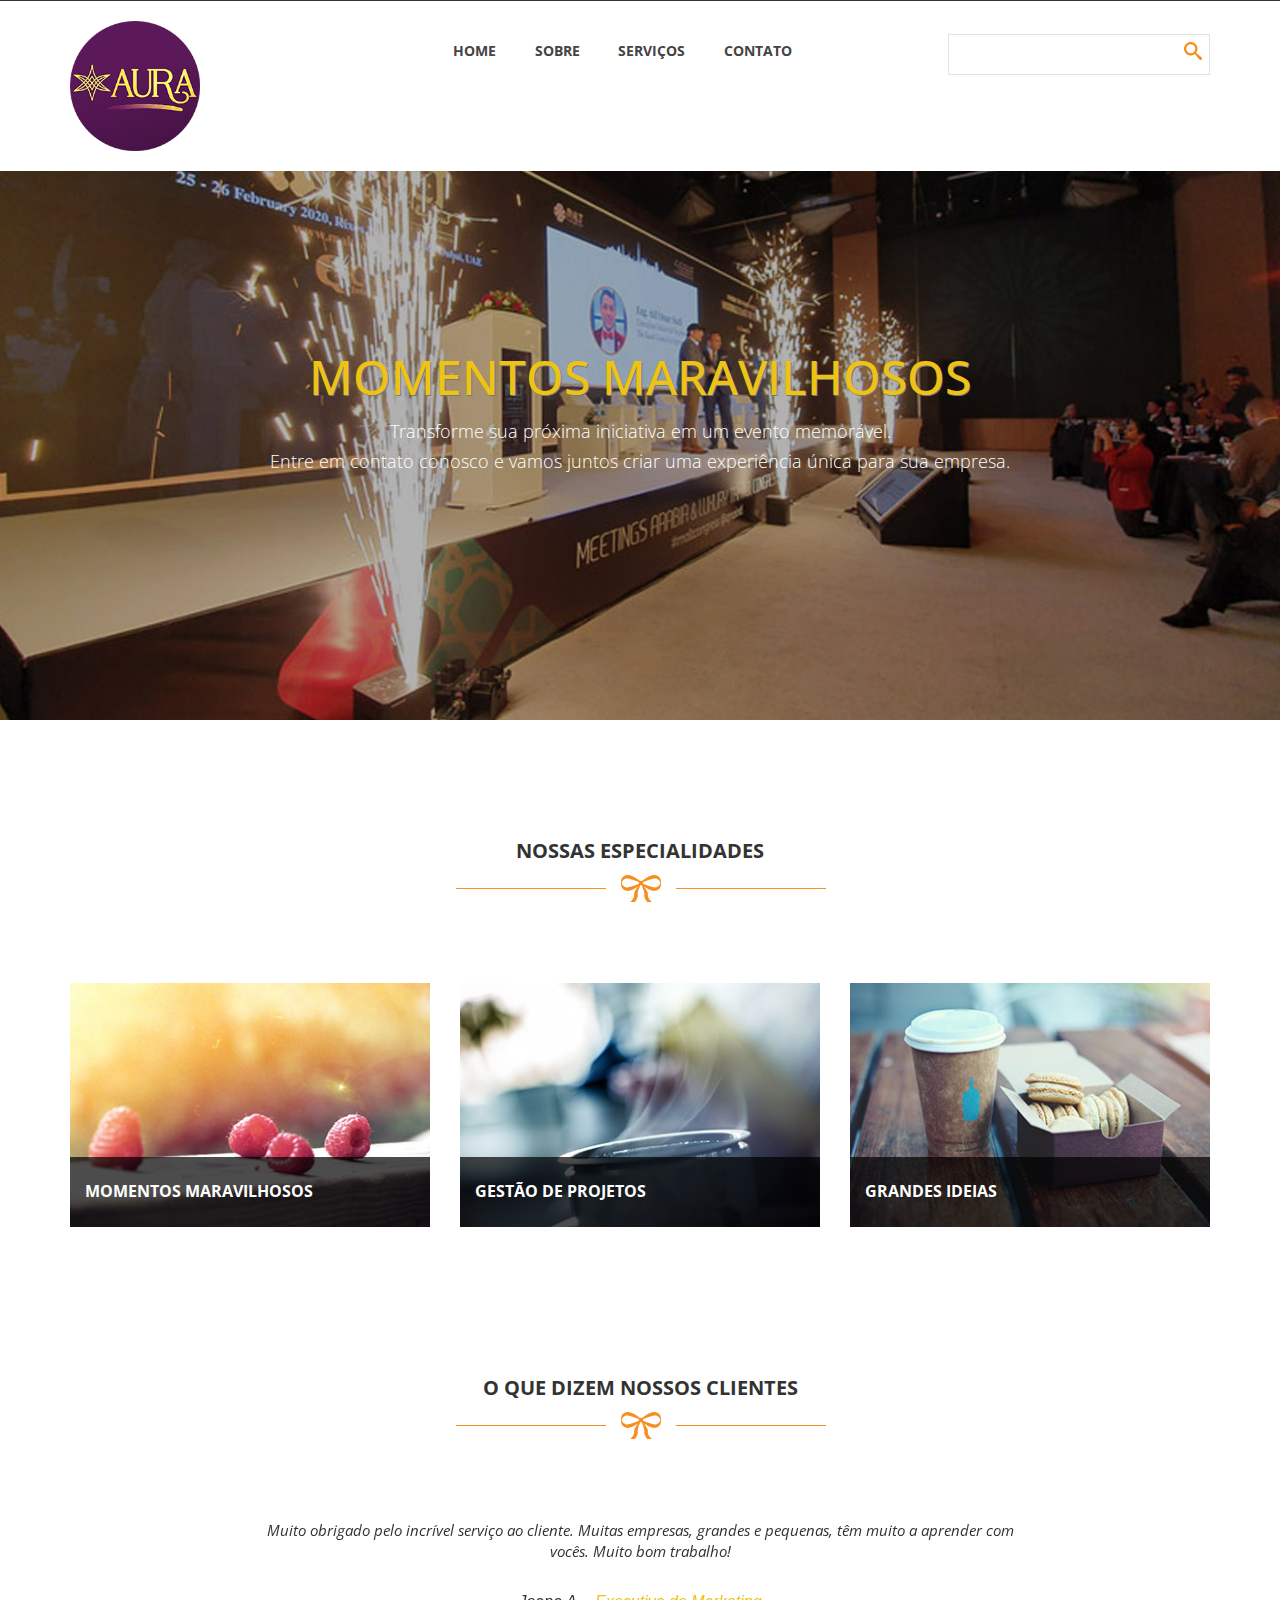
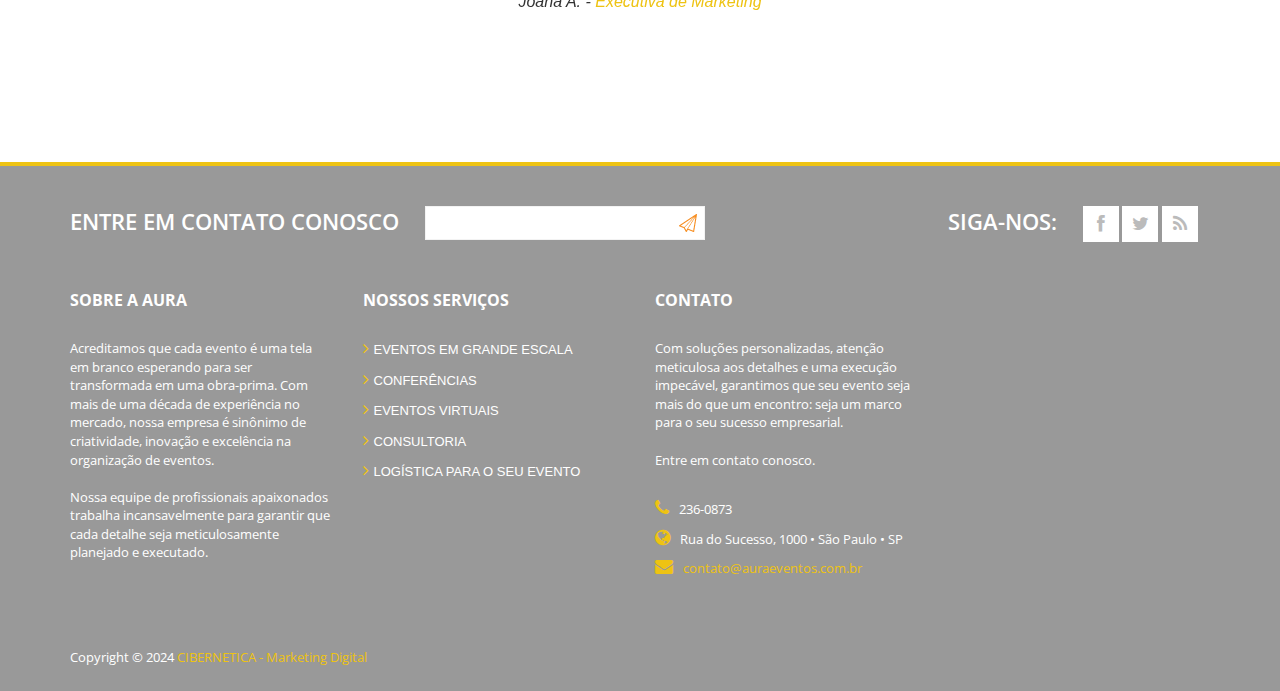
<file: index.html>
<!DOCTYPE html>
<!--[if lt IE 7]>      <html class="no-js lt-ie9 lt-ie8 lt-ie7"> <![endif]-->
<!--[if IE 7]>         <html class="no-js lt-ie9 lt-ie8"> <![endif]-->
<!--[if IE 8]>         <html class="no-js lt-ie9"> <![endif]-->
<!--[if gt IE 8]><!--> <html class="no-js"> <!--<![endif]-->
<!-- 

Grill Template 

http://www.templatemo.com/free-website-templates/417-grill

-->
    <head>
        <meta charset="utf-8">
        <title>AURA - Eventos Corporativos</title>
        <meta name="description" content="">
        <meta name="viewport" content="width=device-width">
        
        <link href='http://fonts.googleapis.com/css?family=Open+Sans:300italic,400italic,600italic,700italic,800italic,400,300,600,700,800' rel='stylesheet' type='text/css'>

        <link rel="stylesheet" href="css/bootstrap.css">
        <link rel="stylesheet" href="css/font-awesome.css">
        <link rel="stylesheet" href="css/templatemo_style.css">
        <link rel="stylesheet" href="css/templatemo_misc.css">
        <link rel="stylesheet" href="css/flexslider.css">
        <link rel="stylesheet" href="css/testimonails-slider.css">

        <script src="js/vendor/modernizr-2.6.1-respond-1.1.0.min.js"></script>
    </head>
    <body>
        <!--[if lt IE 7]>
            <p class="chromeframe">You are using an outdated browser. <a href="http://browsehappy.com/">Upgrade your browser today</a> or <a href="http://www.google.com/chromeframe/?redirect=true">install Google Chrome Frame</a> to better experience this site.</p>
        <![endif]-->

            <header>
                <div id="top-header">
                    <div class="container">
                        <div class="row">
                            <div class="col-md-6">
                                <!--<div class="home-account">
                                    <a href="#">Home</a>
                                    <a href="#">My account</a>
                                </div>-->
                            </div>
                            <!--<div class="col-md-6">
                                <div class="cart-info">
                                    <i class="fa fa-shopping-cart"></i>
                                    (<a href="#">5 items</a>) in your cart (<a href="#">$45.80</a>)
                                </div>
                            </div>-->
                        </div>
                    </div>
                </div>
                <div id="main-header">
                    <div class="container">
                        <div class="row">
                            <div class="col-md-3">
                                <div class="logo">
                                    <a href="#"><img src="images/logo.png" height="130" title="AURA - Eventos Corporativos" alt="AURA Website" ></a>
                                </div>
                            </div>
                            <div class="col-md-6">
                                <div class="main-menu">
                                    <ul>
                                        <li><a href="index.html">Home</a></li>
                                        <li><a href="about-us.html">Sobre</a></li>
                                        <li><a href="products.html">Serviços</a></li>
                                        <li><a href="contact-us.html">Contato</a></li>
                                    </ul>
                                </div>
                            </div>
                            <div class="col-md-3">
                                <div class="search-box">  
                                    <form name="search_form" method="get" class="search_form">
                                        <input id="search" type="text" />
                                        <input type="submit" id="search-button" />
                                    </form>
                                </div>
                            </div>
                        </div>
                    </div>
                </div>
            </header>
            

            <div id="slider">
                <div class="flexslider">
                  <ul class="slides">
                    <li>
                        <div class="slider-caption">
                            <h1>Momentos maravilhosos</h1>
                            <p>Transforme sua próxima iniciativa em um evento memorável. 
                            <br><br>Entre em contato conosco e vamos juntos criar uma experiência única para sua empresa.</p>
                            <!--<a href="single-post.html">Shop Now</a>-->
                        </div>
                      <img src="images/slide1.jpg" alt="" />
                    </li>
                    <li>
                        <div class="slider-caption">
                            <h1>Gestão de Projetos</h1>
                            <p>Nossa equipe é apaixonada por detalhes, e é assim que levamos o seu evento para o próximo nível. 
                            <br><br>Nós mergulhamos em sua marca, mensagens de eventos, experiência de delegado e o objetivo final de garantir que cada um desses fatores 
                            <br><br>seja considerado durante todo o processo de planejamento acelerado e em constante evolução.</p>
                            <!--<a href="single-post.html">More Details</a>-->
                        </div>
                      <img src="images/slide2.jpg" alt="" />
                    </li>
                    <li>
                        <div class="slider-caption">
                            <h1>Grandes Ideias</h1>
                            <p> Nossa equipe de estúdio tem uma paixão por empurrar os limites do design 
                            <br><br>e dar vida às suas ideias.</p>
                            <!--<a href="single-post.html">Get Ready</a>-->
                        </div>
                      <img src="images/slide3.jpg" alt="" />
                    </li>
                  </ul>
                </div>
            </div>


        <!--    <div id="services">
                <div class="container">
                    <div class="row">
                        <div class="col-md-12">
                            <div class="heading-section">
                                <h2>Free Website Templates</h2>
                                <img src="images/under-heading.png" alt="" >
                            </div>
                        </div>
                    </div>
                    <div class="row">
                        <div class="col-md-3 col-sm-6">
                            <div class="service-item">
                                <div class="icon">
                                    <i class="fa fa-pencil"></i>
                                </div>
                                <h4>Make an order</h4>
                                <p>Sed egestas tincidunt mollis. Suspendisse rhoncus vitae enim et faucibus. Ut dignissim nec arcu nec hendrerit. Sed arcu  sagittis vel diam in, malesuada malesuada risus. Aenean a sem leoneski.</p>
                            </div>
                        </div>
                        <div class="col-md-3 col-sm-6">
                            <div class="service-item">
                                <div class="icon">
                                    <i class="fa fa-bullhorn"></i>
                                </div>
                                <h4>Promotions</h4>
                                <p>Sed egestas tincidunt mollis. Suspendisse rhoncus vitae enim et faucibus. Ut dignissim nec arcu nec hendrerit. Sed arcu  sagittis vel diam in, malesuada malesuada risus. Aenean a sem leoneski.</p>
                            </div>
                        </div>
                        <div class="col-md-3 col-sm-6">
                            <div class="service-item">
                                <div class="icon">
                                    <i class="fa fa-bell"></i>
                                </div>
                                <h4>Ready to Serve</h4>
                                <p>Sed egestas tincidunt mollis. Suspendisse rhoncus vitae enim et faucibus. Ut dignissim nec arcu nec hendrerit. Sed arcu  sagittis vel diam in, malesuada malesuada risus. Aenean a sem leoneski.</p>
                            </div>
                        </div>
                        <div class="col-md-3 col-sm-6">
                            <div class="service-item">
                                <div class="icon">
                                    <i class="fa fa-heart"></i>
                                </div>
                                <h4>Satisfaction</h4>
                                <p>Sed egestas tincidunt mollis. Suspendisse rhoncus vitae enim et faucibus. Ut dignissim nec arcu nec hendrerit. Sed arcu  sagittis vel diam in, malesuada malesuada risus. Aenean a sem leoneski.</p>
                            </div>
                        </div>
                    </div>
                </div>
            </div>
        -->





            <div id="latest-blog">
                <div class="container">
                    <div class="row">
                        <div class="col-md-12">
                            <div class="heading-section">
                                <h2>Nossas especialidades</h2>
                                <img src="images/under-heading.png" alt="" >
                            </div>
                        </div>
                    </div>
                    <div class="row">
                        <div class="col-md-4 col-sm-6">
                            <div class="blog-post">
                                <div class="blog-thumb">
                                    <img src="images/blogpost1.jpg" alt="" />
                                </div>
                                <div class="blog-content">
                                    <div class="content-show">
                                        <h4><a href="single-post.html">Momentos maravilhosos</a></h4>
                                        <!--<span>29 Sep 2084</span>-->
                                    </div>
                                    <div class="content-hide">
                                        <p>Transforme sua próxima iniciativa em um evento memorável. Entre em contato conosco e vamos juntos criar uma experiência única para sua empresa.</p>
                                    </div>
                                </div>
                            </div>
                        </div>
                        <div class="col-md-4 col-sm-6">
                            <div class="blog-post">
                                <div class="blog-thumb">
                                    <img src="images/blogpost2.jpg" alt="" />
                                </div>
                                <div class="blog-content">
                                    <div class="content-show">
                                        <h4><a href="single-post.html">Gestão de Projetos</a></h4>
                                        <!--<span>23 Sep 2084</span>-->
                                    </div>
                                    <div class="content-hide">
                                        <p>Nossa equipe é apaixonada por detalhes, e é assim que levamos o seu evento para o próximo nível. Nós mergulhamos em sua marca, mensagens de eventos, experiência de delegado e o objetivo final de garantir que cada um desses fatores seja considerado durante todo o processo de planejamento acelerado e em constante evolução.</p>
                                    </div>
                                </div>
                            </div>
                        </div>
                        <div class="col-md-4 col-sm-6">
                            <div class="blog-post">
                                <div class="blog-thumb">
                                    <img src="images/blogpost3.jpg" alt="" />
                                </div>
                                <div class="blog-content">
                                    <div class="content-show">
                                        <h4><a href="single-post.html">Grandes Ideias</a></h4>
                                        <!--<span>14 Sep 2084</span>-->
                                    </div>
                                    <div class="content-hide">
                                        <p>Nossa equipe de estúdio tem uma paixão por empurrar os limites do design e dar vida às suas ideias.</p>
                                    </div>
                                </div>
                            </div>
                        </div>
                        <!--
                        <div class="col-md-4 col-sm-6">
                            <div class="blog-post">
                                <div class="blog-thumb">
                                    <img src="images/blogpost4.jpg" alt="" />
                                </div>
                                <div class="blog-content">
                                    <div class="content-show">
                                        <h4><a href="single-post.html">Healthy Food</a></h4>
                                        <span>25 Aug 2084</span>
                                    </div>
                                    <div class="content-hide">
                                        <p>Sed egestas tincidunt mollis. Suspendisse rhoncus vitae enim et faucibus. Ut dignissim nec arcu nec hendrerit. Sed arcu odio, sagittis vel diam in, malesuada malesuada risus. Aenean a sem leo. Nam ultricies dolor et mi tempor, non pulvinar felis sollicitudin.</p>
                                    </div>
                                </div>
                            </div>
                        </div>
                        <div class="col-md-4 col-sm-6">
                            <div class="blog-post">
                                <div class="blog-thumb">
                                    <img src="images/blogpost5.jpg" alt="" />
                                </div>
                                <div class="blog-content">
                                    <div class="content-show">
                                        <h4><a href="single-post.html">Great Breakfast</a></h4>
                                        <span>17 Aug 2084</span>
                                    </div>
                                    <div class="content-hide">
                                        <p>Sed egestas tincidunt mollis. Suspendisse rhoncus vitae enim et faucibus. Ut dignissim nec arcu nec hendrerit. Sed arcu odio, sagittis vel diam in, malesuada malesuada risus. Aenean a sem leo. Nam ultricies dolor et mi tempor, non pulvinar felis sollicitudin.</p>
                                    </div>
                                </div>
                            </div>
                        </div>
                        <div class="col-md-4 col-sm-6">
                            <div class="blog-post">
                                <div class="blog-thumb">
                                    <img src="images/blogpost6.jpg" alt="" />
                                </div>
                                <div class="blog-content">
                                    <div class="content-show">
                                        <h4><a href="single-post.html">Fresh Fruit Juice</a></h4>
                                        <span>12 Aug 2084</span>
                                    </div>
                                    <div class="content-hide">
                                        <p>Sed egestas tincidunt mollis. Suspendisse rhoncus vitae enim et faucibus. Ut dignissim nec arcu nec hendrerit. Sed arcu odio, sagittis vel diam in, malesuada malesuada risus. Aenean a sem leo. Nam ultricies dolor et mi tempor, non pulvinar felis sollicitudin.</p>
                                    </div>
                                </div>
                            </div>
                        </div>
                    -->
                    </div>
                </div>
            </div>


            <div id="testimonails">
                <div class="container">
                    <div class="row">
                        <div class="col-md-12">
                            <div class="heading-section">
                                <h2>O que dizem nossos clientes</h2>
                                <img src="images/under-heading.png" alt="" >
                            </div>
                        </div>
                    </div>
                    <div class="row">
                        <div class="col-md-8 col-md-offset-2">
                            <div class="testimonails-slider">
                              <ul class="slides">
                                <li>
                                    <div class="testimonails-content">
                                        <p>    Muito obrigado pelo incrível serviço ao cliente. Muitas empresas, grandes e pequenas, têm muito a aprender com vocês. Muito bom trabalho!

                                        </p>
                                        <h6>Joana A. - <a href="#">Executiva de Marketing</a></h6>
                                    </div>
                                </li>
                                <li>
                                    <div class="testimonails-content">
                                        <p>Continuem o excelente trabalho que eu sei que terei muitos dias de trabalho felizes por vir obrigado.</p>
                                        <h6>Patricia C. - <a href="#">Supervisora de Recursos Humanos</a></h6>
                                    </div> 
                                </li>
                                <li>
                                    <div class="testimonails-content">
                                        <p>Desde a primeira conversa telefônica, estávamos convencidos de que eles sabiam o que estávamos procurando. Estamos extremamente satisfeitos com o trabalho feito da Aura em transformar nossas ideias em uma versão muito melhor de si mesmas.</p>
                                        <h6>Tanya - <a href="#">Diretora de Criação</a></h6>
                                    </div>
                                </li>
                              </ul>
                            </div>
                        </div>
                    </div>
                </div>
            </div>

			<footer>
                <div class="container">
                    <div class="top-footer">
                        <div class="row">
                            <div class="col-md-9">
                                <div class="subscribe-form">
                                    <span>Entre em contato conosco</span>
                                    <form method="get" class="subscribeForm">
                                        <input id="subscribe" type="text" />
                                        <input type="submit" id="submitButton" />
                                    </form>
                                </div>
                            </div>
                            <div class="col-md-3">
                                <div class="social-bottom">
                                    <span>Siga-nos:</span>
                                    <ul>
                                        <li><a href="#" class="fa fa-facebook"></a></li>
                                        <li><a href="#" class="fa fa-twitter"></a></li>
                                        <li><a href="#" class="fa fa-rss"></a></li>
                                    </ul>
                                </div>
                            </div>
                        </div>
                    </div>
                    <div class="main-footer">
                        <div class="row">
                            <div class="col-md-3">
                                <div class="about">
                                    <h4 class="footer-title">Sobre a Aura</h4>
                                    <p>Acreditamos que cada evento é uma tela em branco esperando para ser transformada em uma obra-prima. Com mais de uma década de experiência no mercado, nossa empresa é sinônimo de criatividade, inovação e excelência na organização de eventos.
                                    <br><br>Nossa equipe de profissionais apaixonados trabalha incansavelmente para garantir que cada detalhe seja meticulosamente planejado e executado. </p>
                                </div>
                            </div>
                            <div class="col-md-3">
                                <div class="shop-list">
                                    <h4 class="footer-title">Nossos serviços</h4>
                                    <ul>
                                        <li><a href="#"><i class="fa fa-angle-right"></i>Eventos em grande escala</a></li>
                                        <li><a href="#"><i class="fa fa-angle-right"></i>Conferências</a></li>
                                        <li><a href="#"><i class="fa fa-angle-right"></i>Eventos virtuais</a></li>
                                        <li><a href="#"><i class="fa fa-angle-right"></i>Consultoria</a></li>
                                        <li><a href="#"><i class="fa fa-angle-right"></i>Logística para o seu evento</a></li>
                                    </ul>
                                </div>
                            </div>
                            <!--
                            <div class="col-md-3">
                                <div class="recent-posts">
                                    <h4 class="footer-title">Recent posts</h4>
                                    <div class="recent-post">
                                        <div class="recent-post-thumb">
                                            <img src="images/recent-post1.jpg" alt="">
                                        </div>
                                        <div class="recent-post-info">
                                            <h6><a href="#">Delicious and Healthy Menus</a></h6>
                                            <span>24/12/2084</span>
                                        </div>
                                    </div>
                                    <div class="recent-post">
                                        <div class="recent-post-thumb">
                                            <img src="images/recent-post2.jpg" alt="">
                                        </div>
                                        <div class="recent-post-info">
                                            <h6><a href="#">Simple and effective meals</a></h6>
                                            <span>18/12/2084</span>
                                        </div>
                                    </div>
                                </div>
                            </div>
                            -->
                            <div class="col-md-3">
                                <div class="more-info">
                                    <h4 class="footer-title">Contato</h4>
                                    <p>Com soluções personalizadas, atenção meticulosa aos detalhes e uma execução impecável, garantimos que seu evento seja mais do que um encontro: seja um marco para o seu sucesso empresarial. <br><br> Entre em contato conosco.</p>
                                    <ul>
                                        <li><i class="fa fa-phone"></i>236-0873</li>
                                        <li><i class="fa fa-globe"></i>Rua do Sucesso, 1000 • São Paulo • SP</li>
                                        <li><i class="fa fa-envelope"></i><a href="#">contato@auraeventos.com.br</a></li>
                                    </ul>
                                </div>
                            </div>
                        </div>
                    </div>
                    <div class="bottom-footer">
                        <p>
                        	<span>Copyright © 2024 <a href="http://www.cibernetica.com.br">CIBERNETICA - Marketing Digital</a> 
                            </span>
                        </p>
                    </div>
                    
                </div>
            </footer>

    
        <script src="js/vendor/jquery-1.11.0.min.js"></script>
        <script src="js/vendor/jquery.gmap3.min.js"></script>
        <script src="js/plugins.js"></script>
        <script src="js/main.js"></script>

    </body>
</html>
</file>
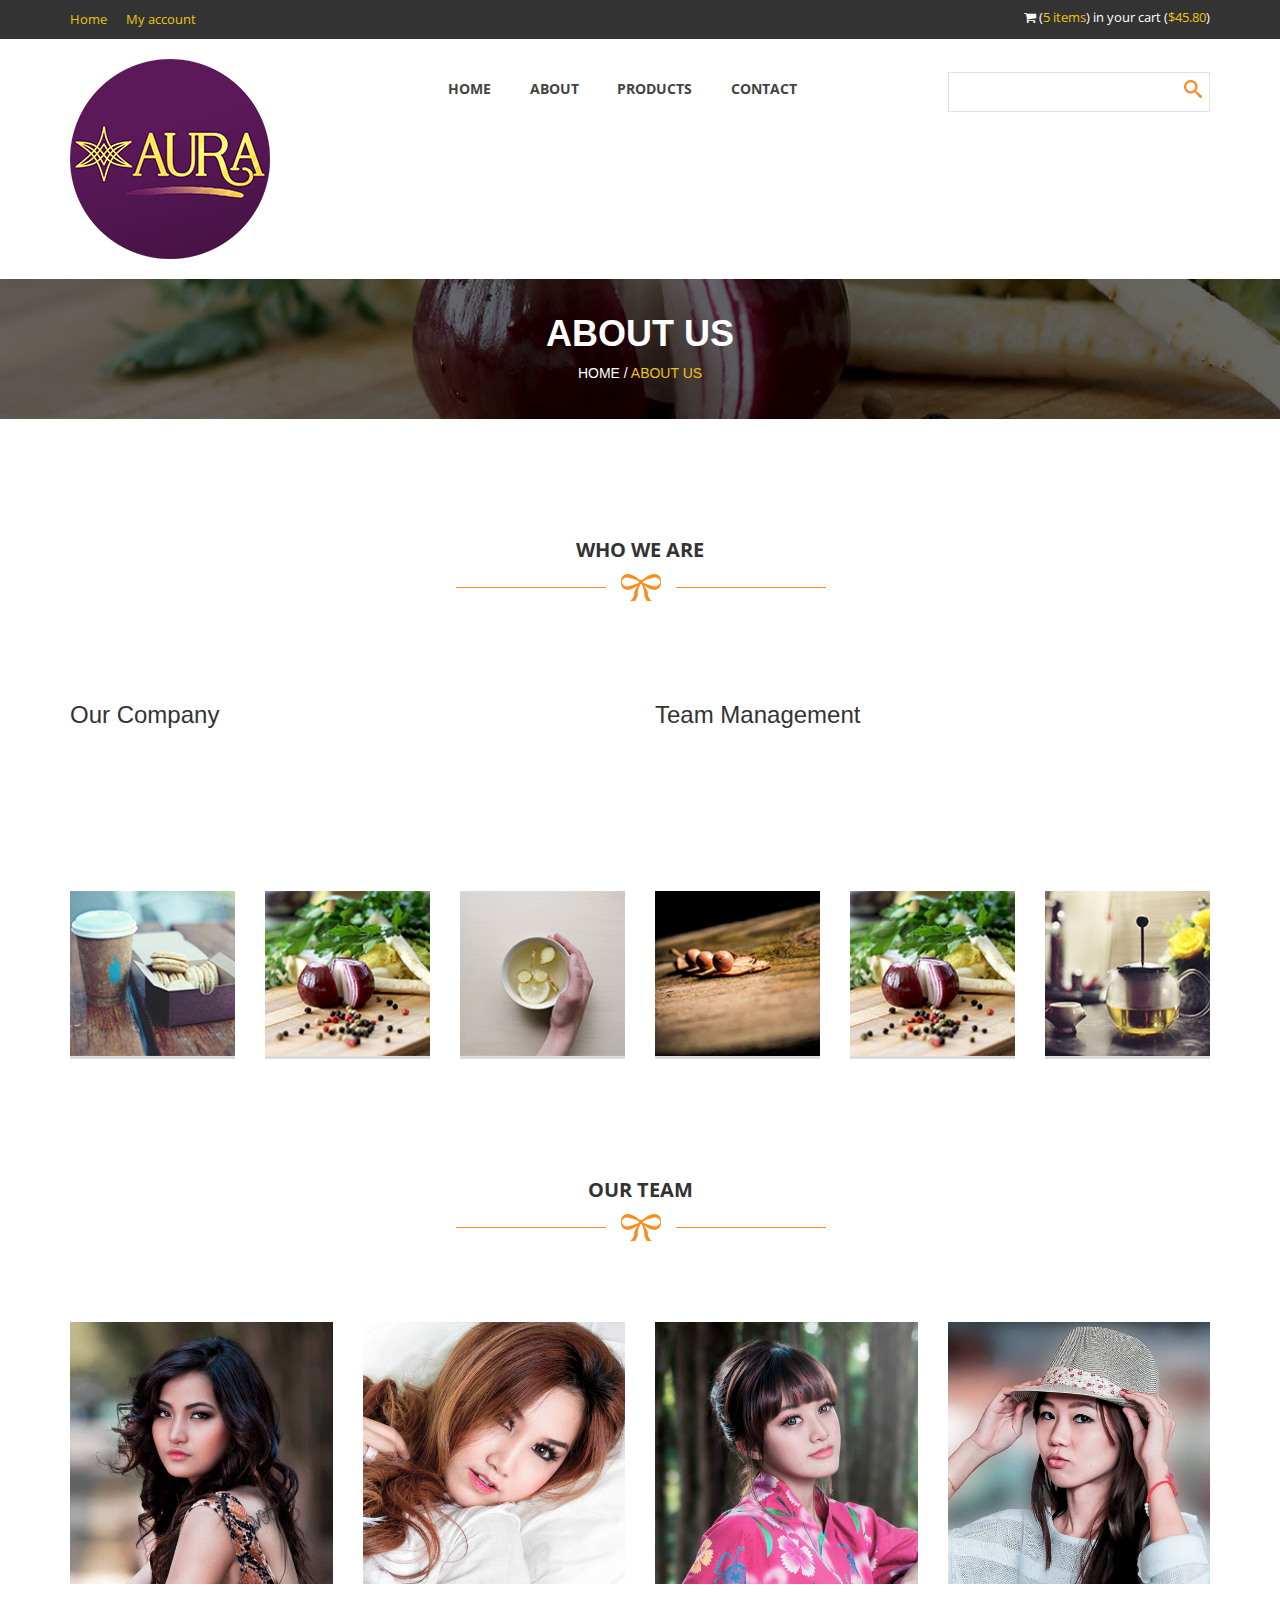
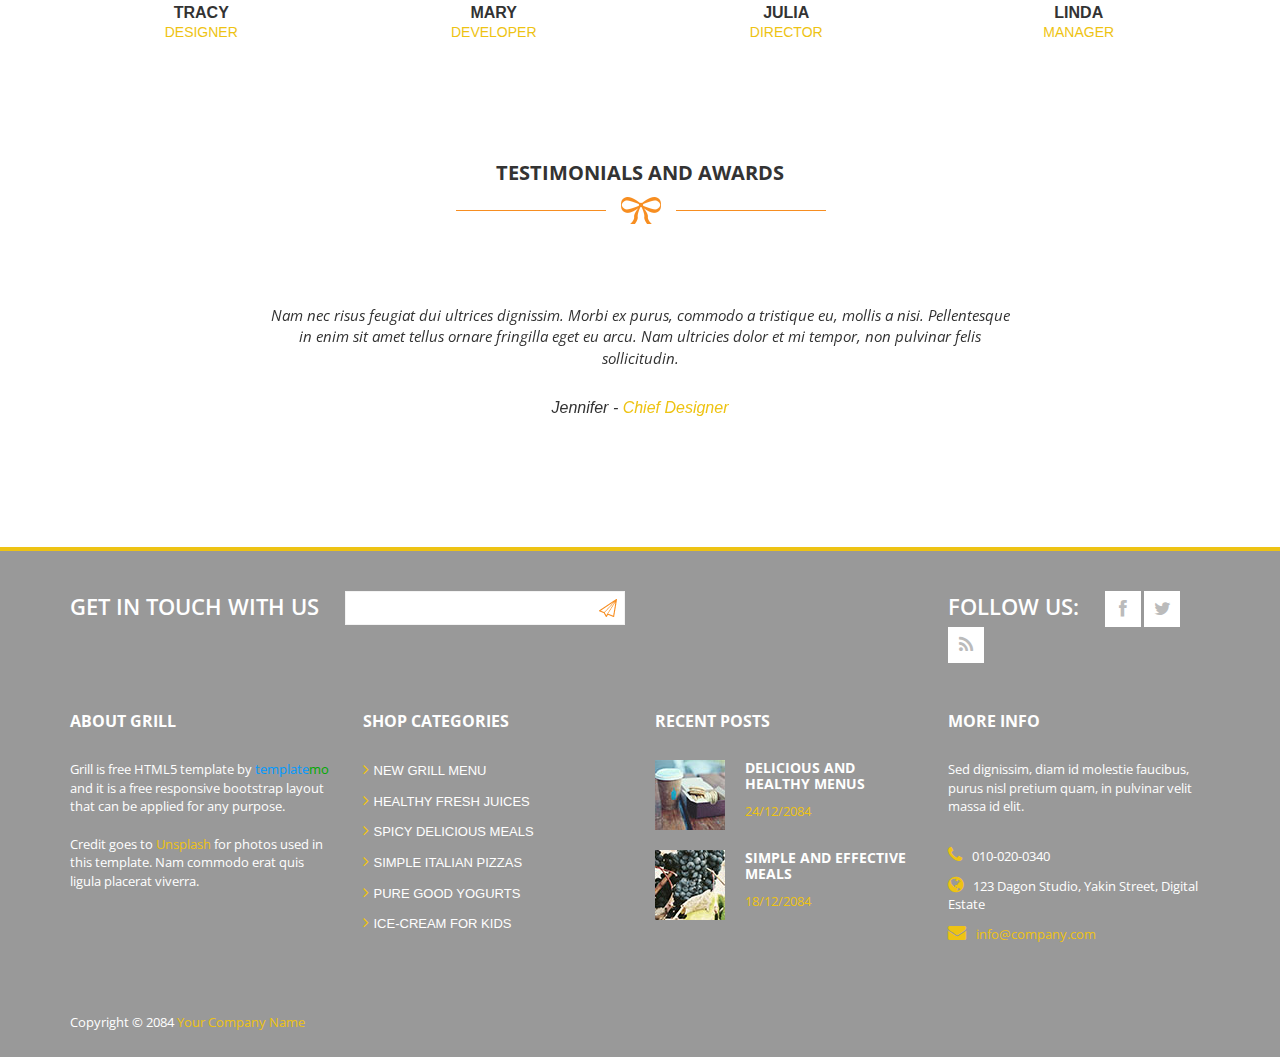
<file: _about-us.html>
<!DOCTYPE html>
<!--[if lt IE 7]>      <html class="no-js lt-ie9 lt-ie8 lt-ie7"> <![endif]-->
<!--[if IE 7]>         <html class="no-js lt-ie9 lt-ie8"> <![endif]-->
<!--[if IE 8]>         <html class="no-js lt-ie9"> <![endif]-->
<!--[if gt IE 8]><!--> <html class="no-js"> <!--<![endif]-->
<!-- 

Grill Template 

http://www.templatemo.com/free-website-templates/417-grill

-->
    <head>
        <meta charset="utf-8">
        <title>About - Grill Template</title>
        <meta name="description" content="">
        <meta name="viewport" content="width=device-width">
        
        <link href='http://fonts.googleapis.com/css?family=Open+Sans:300italic,400italic,600italic,700italic,800italic,400,300,600,700,800' rel='stylesheet' type='text/css'>

        <link rel="stylesheet" href="css/bootstrap.css">
        <link rel="stylesheet" href="css/font-awesome.css">
        <link rel="stylesheet" href="css/templatemo_style.css">
        <link rel="stylesheet" href="css/templatemo_misc.css">
        <link rel="stylesheet" href="css/flexslider.css">
        <link rel="stylesheet" href="css/testimonails-slider.css">

        <script src="js/vendor/modernizr-2.6.1-respond-1.1.0.min.js"></script>
    </head>
    <body>
        <!--[if lt IE 7]>
            <p class="chromeframe">You are using an outdated browser. <a href="http://browsehappy.com/">Upgrade your browser today</a> or <a href="http://www.google.com/chromeframe/?redirect=true">install Google Chrome Frame</a> to better experience this site.</p>
        <![endif]-->

            <header>
                <div id="top-header">
                    <div class="container">
                        <div class="row">
                            <div class="col-md-6">
                                <div class="home-account">
                                    <a href="#">Home</a>
                                    <a href="#">My account</a>
                                </div>
                            </div>
                            <div class="col-md-6">
                                <div class="cart-info">
                                    <i class="fa fa-shopping-cart"></i>
                                    (<a href="#">5 items</a>) in your cart (<a href="#">$45.80</a>)
                                </div>
                            </div>
                        </div>
                    </div>
                </div>
                <div id="main-header">
                    <div class="container">
                        <div class="row">
                            <div class="col-md-3">
                                <div class="logo">
                                    <a href="#"><img src="images/logo.png" title="Grill Template" alt="Grill Website Template" ></a>
                                </div>
                            </div>
                            <div class="col-md-6">
                                <div class="main-menu">
                                    <ul>
                                        <li><a href="index.html">Home</a></li>
                                        <li><a href="about-us.html">About</a></li>
                                        <li><a href="products.html">Products</a></li>
                                        <li><a href="contact-us.html">Contact</a></li>
                                    </ul>
                                </div>
                            </div>
                            <div class="col-md-3">
                                <div class="search-box">  
                                    <form name="search_form" method="get" class="search_form">
                                        <input id="search" type="text" />
                                        <input type="submit" id="search-button" />
                                    </form>
                                </div>
                            </div>
                        </div>
                    </div>
                </div>
            </header>


            <div id="heading">
                <div class="container">
                    <div class="row">
                        <div class="col-md-12">
                            <div class="heading-content">
                                <h2>About Us</h2>
                                <span>Home / <a href="about-us.html">About us</a></span>
                            </div>
                        </div>
                    </div>
                </div>
            </div>


            <div id="timeline-post">
                <div class="container">
                    <div class="row">
                        <div class="col-md-12">
                            <div class="heading-section">
                                <h2>Who We Are</h2>
                                <img src="images/under-heading.png" alt="" >
                            </div>
                        </div>
                    </div>
                    
                    <div class="row">
                        <div class="col-md-6">
                        	<h3>Our Company</h3>
                            <p>Nulla sodales ut tellus blandit accumsan. Aliquam erat volutpat. Morbi quis vestibulum erat. Nam malesuada lobortis tempus. Fusce fermentum libero fringilla odio pharetra malesuada. Suspendisse potenti. Vestibulum ante ipsum primis in faucibus orci luctus et ultrices posuere cubilia Curae; Nullam ultrices lectus quis consequat fringilla. Mauris non ex et purus sollicitudin tempus vitae quis nisi.</p>
                        </div>
                        <div class="col-md-6">
                        	<h3>Team Management</h3>
                            <p>Suspendisse quis consectetur nisi, vitae consequat sem. In et quam id libero venenatis venenatis. Morbi vitae justo vulputate, auctor augue eu, pulvinar augue. Vestibulum placerat sem eu posuere laoreet. Ut ac ex nec urna maximus tristique interdum eget ipsum. Duis at pharetra neque, ut condimentum ex. Nunc tincidunt magna nec aliquam rhoncus. Morbi a posuere nunc.</p>
                        </div>
                    </div>
                    
                    <div class="space50"></div>
                    
                    <div class="row">
                        <div class="col-md-2 col-sm-4">
                            <div class="timeline-thumb">
                                <div class="thumb">
                                    <img src="images/timeline1.jpg" alt="">
                                </div>
                                <div class="overlay">
                                    <div class="timeline-caption">
                                        <a href="#"><h4>Breakfast</h4></a>
                                        <p>7:30 AM</p>
                                     </div>
                                 </div>
                             </div>
                        </div>
                        <div class="col-md-2 col-sm-4">
                            <div class="timeline-thumb">
                                <div class="thumb">
                                    <img src="images/timeline2.jpg" alt="">
                                </div>
                                <div class="overlay">
                                    <div class="timeline-caption">
                                        <a href="#"><h4>Lunch</h4></a>
                                        <p>11:20 AM</p>
                                     </div>
                                 </div>
                             </div>
                        </div>
                        <div class="col-md-2 col-sm-4">
                            <div class="timeline-thumb">
                                <div class="thumb">
                                    <img src="images/timeline3.jpg" alt="">
                                </div>
                                <div class="overlay">
                                    <div class="timeline-caption">
                                        <a href="#"><h4>Lunch</h4></a>
                                        <p>1:00 PM</p>
                                     </div>
                                 </div>
                             </div>
                        </div>
                        <div class="col-md-2 col-sm-4">
                            <div class="timeline-thumb">
                                <div class="thumb">
                                    <img src="images/timeline4.jpg" alt="">
                                </div>
                                <div class="overlay">
                                    <div class="timeline-caption">
                                        <a href="#"><h4>Dinner</h4></a>
                                        <p>6:30 PM</p>
                                     </div>
                                 </div>
                             </div>
                        </div>
                        <div class="col-md-2 col-sm-4">
                            <div class="timeline-thumb">
                                <div class="thumb">
                                    <img src="images/timeline5.jpg" alt="">
                                </div>
                                <div class="overlay">
                                    <div class="timeline-caption">
                                        <a href="#"><h4>Dinner</h4></a>
                                        <p>8:20 PM</p>
                                     </div>
                                 </div>
                             </div>
                        </div>
                        <div class="col-md-2 col-sm-4">
                            <div class="timeline-thumb">
                                <div class="thumb">
                                    <img src="images/timeline6.jpg" alt="">
                                </div>
                                <div class="overlay">
                                    <div class="timeline-caption">
                                        <a href="#"><h4>Dinner</h4></a>
                                        <p>9:10 PM</p>
                                     </div>
                                 </div>
                             </div>
                        </div>
                    </div>
                </div>
            </div>


            <div id="our-team">
                <div class="container">
                    <div class="row">
                        <div class="col-md-12">
                            <div class="heading-section">
                                <h2>Our Team</h2>
                                <img src="images/under-heading.png" alt="" >
                            </div>
                        </div>
                    </div>
                    <div class="row">
                        <div class="authors">
                            <div class="col-md-3 col-sm-6">
                                <div class="team-thumb">
                                    <div class="author">
                                        <img src="images/author1.jpg" alt="Tracy - templatemo">
                                    </div>
                                    <div class="overlay">
                                        <div class="author-caption">
                                            <ul>
                                                <li><a href="#"><i class="fa fa-facebook"></i></a></li>
                                                <li><a href="#"><i class="fa fa-twitter"></i></a></li>
                                                <li><a href="#"><i class="fa fa-linkedin"></i></a></li>
                                            </ul>
                                         </div>
                                     </div>
                                 </div>
                                 <div class="author-details">
                                     <h2>Tracy</h2>
                                     <span>Designer</span>
                                 </div>
                            </div>
                            <div class="col-md-3 col-sm-6">
                                <div class="team-thumb">
                                    <div class="author">
                                        <img src="images/author2.jpg" alt="Mary - templatemo">
                                    </div>
                                    <div class="overlay">
                                        <div class="author-caption">
                                            <ul>
                                                <li><a href="#"><i class="fa fa-facebook"></i></a></li>
                                                <li><a href="#"><i class="fa fa-twitter"></i></a></li>
                                                <li><a href="#"><i class="fa fa-linkedin"></i></a></li>
                                            </ul>
                                         </div>
                                     </div>
                                 </div>
                                 <div class="author-details">
                                     <h2>Mary</h2>
                                     <span>Developer</span>
                                 </div>
                            </div>
                            <div class="col-md-3 col-sm-6">
                                <div class="team-thumb">
                                    <div class="author">
                                        <img src="images/author3.jpg" alt="Julia - templatemo">
                                    </div>
                                    <div class="overlay">
                                        <div class="author-caption">
                                            <ul>
                                                <li><a href="#"><i class="fa fa-facebook"></i></a></li>
                                                <li><a href="#"><i class="fa fa-twitter"></i></a></li>
                                                <li><a href="#"><i class="fa fa-linkedin"></i></a></li>
                                            </ul>
                                         </div>
                                     </div>
                                 </div>
                                 <div class="author-details">
                                     <h2>Julia</h2>
                                     <span>Director</span>
                                 </div>
                            </div>
                            <div class="col-md-3 col-sm-6">
                                <div class="team-thumb">
                                    <div class="author">
                                        <img src="images/author4.jpg" alt="Linda - templatemo">
                                    </div>
                                    <div class="overlay">
                                        <div class="author-caption">
                                            <ul>
                                                <li><a href="#"><i class="fa fa-facebook"></i></a></li>
                                                <li><a href="#"><i class="fa fa-twitter"></i></a></li>
                                                <li><a href="#"><i class="fa fa-linkedin"></i></a></li>
                                            </ul>
                                         </div>
                                     </div>
                                 </div>
                                 <div class="author-details">
                                     <h2>Linda</h2>
                                     <span>Manager</span>
                                 </div>
                            </div>
                        </div>
                    </div>
                </div>
            </div>






            <div id="testimonails">
                <div class="container">
                    <div class="row">
                        <div class="col-md-12">
                            <div class="heading-section">
                                <h2>Testimonials and Awards</h2>
                                <img src="images/under-heading.png" alt="" >
                            </div>
                        </div>
                    </div>
                    <div class="row">
                        <div class="col-md-8 col-md-offset-2">
                            <div class="testimonails-slider">
                              <ul class="slides">
                                <li>
                                    <div class="testimonails-content">
                                        <p>Nam nec risus feugiat dui ultrices dignissim. Morbi ex purus, commodo a tristique eu, mollis a nisi. Pellentesque in enim sit amet tellus ornare fringilla eget eu arcu. Nam ultricies dolor et mi tempor, non pulvinar felis sollicitudin.</p>
                                        <h6>Jennifer - <a href="#">Chief Designer</a></h6>
                                    </div>
                                </li>
                                <li>
                                    <div class="testimonails-content">
                                        <p>Fusce fermentum libero fringilla odio pharetra malesuada. Suspendisse potenti. Vestibulum ante ipsum primis in faucibus orci luctus et ultrices posuere cubilia Curae; Nullam ultrices lectus quis consequat fringilla. Mauris non ex et purus sollicitudin.</p>
                                        <h6>Laureen - <a href="#">Marketing Executive</a></h6>
                                    </div> 
                                </li>
                                <li>
                                    <div class="testimonails-content">
                                        <p>Sed egestas tincidunt mollis. Suspendisse rhoncus vitae enim et faucibus. Ut dignissim nec arcu nec hendrerit sed arcu odio, sagittis vel diam in, malesuada malesuada risus. Aenean a sem leo. Nam ultricies dolor et mi tempor, non pulvinar felis sollicitudin.</p>
                                        <h6>Tanya - <a href="#">Creative Director</a></h6>
                                    </div>
                                </li>
                              </ul>
                            </div>
                        </div>
                    </div>
                </div>
            </div>



            <footer>
                <div class="container">
                    <div class="top-footer">
                        <div class="row">
                            <div class="col-md-9">
                                <div class="subscribe-form">
                                    <span>Get in touch with us</span>
                                    <form method="get" class="subscribeForm">
                                        <input id="subscribe" type="text" />
                                        <input type="submit" id="submitButton" />
                                    </form>
                                </div>
                            </div>
                            <div class="col-md-3">
                                <div class="social-bottom">
                                    <span>Follow us:</span>
                                    <ul>
                                        <li><a href="#" class="fa fa-facebook"></a></li>
                                        <li><a href="#" class="fa fa-twitter"></a></li>
                                        <li><a href="#" class="fa fa-rss"></a></li>
                                    </ul>
                                </div>
                            </div>
                        </div>
                    </div>
                    <div class="main-footer">
                        <div class="row">
                            <div class="col-md-3">
                                <div class="about">
                                    <h4 class="footer-title">About Grill</h4>
                                    <p>Grill is free HTML5 template by <span class="blue">template</span><span class="green">mo</span> and it is a free responsive bootstrap layout that can be applied for any purpose.
                                    <br><br>Credit goes to <a rel="nofollow" href="http://unsplash.com">Unsplash</a> for photos used in this template. Nam commodo erat quis ligula placerat viverra.</p>
                                </div>
                            </div>
                            <div class="col-md-3">
                                <div class="shop-list">
                                    <h4 class="footer-title">Shop Categories</h4>
                                    <ul>
                                        <li><a href="#"><i class="fa fa-angle-right"></i>New Grill Menu</a></li>
                                        <li><a href="#"><i class="fa fa-angle-right"></i>Healthy Fresh Juices</a></li>
                                        <li><a href="#"><i class="fa fa-angle-right"></i>Spicy Delicious Meals</a></li>
                                        <li><a href="#"><i class="fa fa-angle-right"></i>Simple Italian Pizzas</a></li>
                                        <li><a href="#"><i class="fa fa-angle-right"></i>Pure Good Yogurts</a></li>
                                        <li><a href="#"><i class="fa fa-angle-right"></i>Ice-cream for kids</a></li>
                                    </ul>
                                </div>
                            </div>
                            <div class="col-md-3">
                                <div class="recent-posts">
                                    <h4 class="footer-title">Recent posts</h4>
                                    <div class="recent-post">
                                        <div class="recent-post-thumb">
                                            <img src="images/recent-post1.jpg" alt="">
                                        </div>
                                        <div class="recent-post-info">
                                            <h6><a href="#">Delicious and Healthy Menus</a></h6>
                                            <span>24/12/2084</span>
                                        </div>
                                    </div>
                                    <div class="recent-post">
                                        <div class="recent-post-thumb">
                                            <img src="images/recent-post2.jpg" alt="">
                                        </div>
                                        <div class="recent-post-info">
                                            <h6><a href="#">Simple and effective meals</a></h6>
                                            <span>18/12/2084</span>
                                        </div>
                                    </div>
                                </div>
                            </div>
                            <div class="col-md-3">
                                <div class="more-info">
                                    <h4 class="footer-title">More info</h4>
                                    <p>Sed dignissim, diam id molestie faucibus, purus nisl pretium quam, in pulvinar velit massa id elit.</p>
                                    <ul>
                                        <li><i class="fa fa-phone"></i>010-020-0340</li>
                                        <li><i class="fa fa-globe"></i>123 Dagon Studio, Yakin Street, Digital Estate</li>
                                        <li><i class="fa fa-envelope"></i><a href="#">info@company.com</a></li>
                                    </ul>
                                </div>
                            </div>
                        </div>
                    </div>
                    <div class="bottom-footer">
                        <p>Copyright © 2084 <a href="#">Your Company Name</a></p>
                    </div>
                    
                </div>
            </footer>

        <script src="js/vendor/jquery-1.11.0.min.js"></script>
        <script src="js/vendor/jquery.gmap3.min.js"></script>
        <script src="js/plugins.js"></script>
        <script src="js/main.js"></script>

    </body>
</html>
</file>
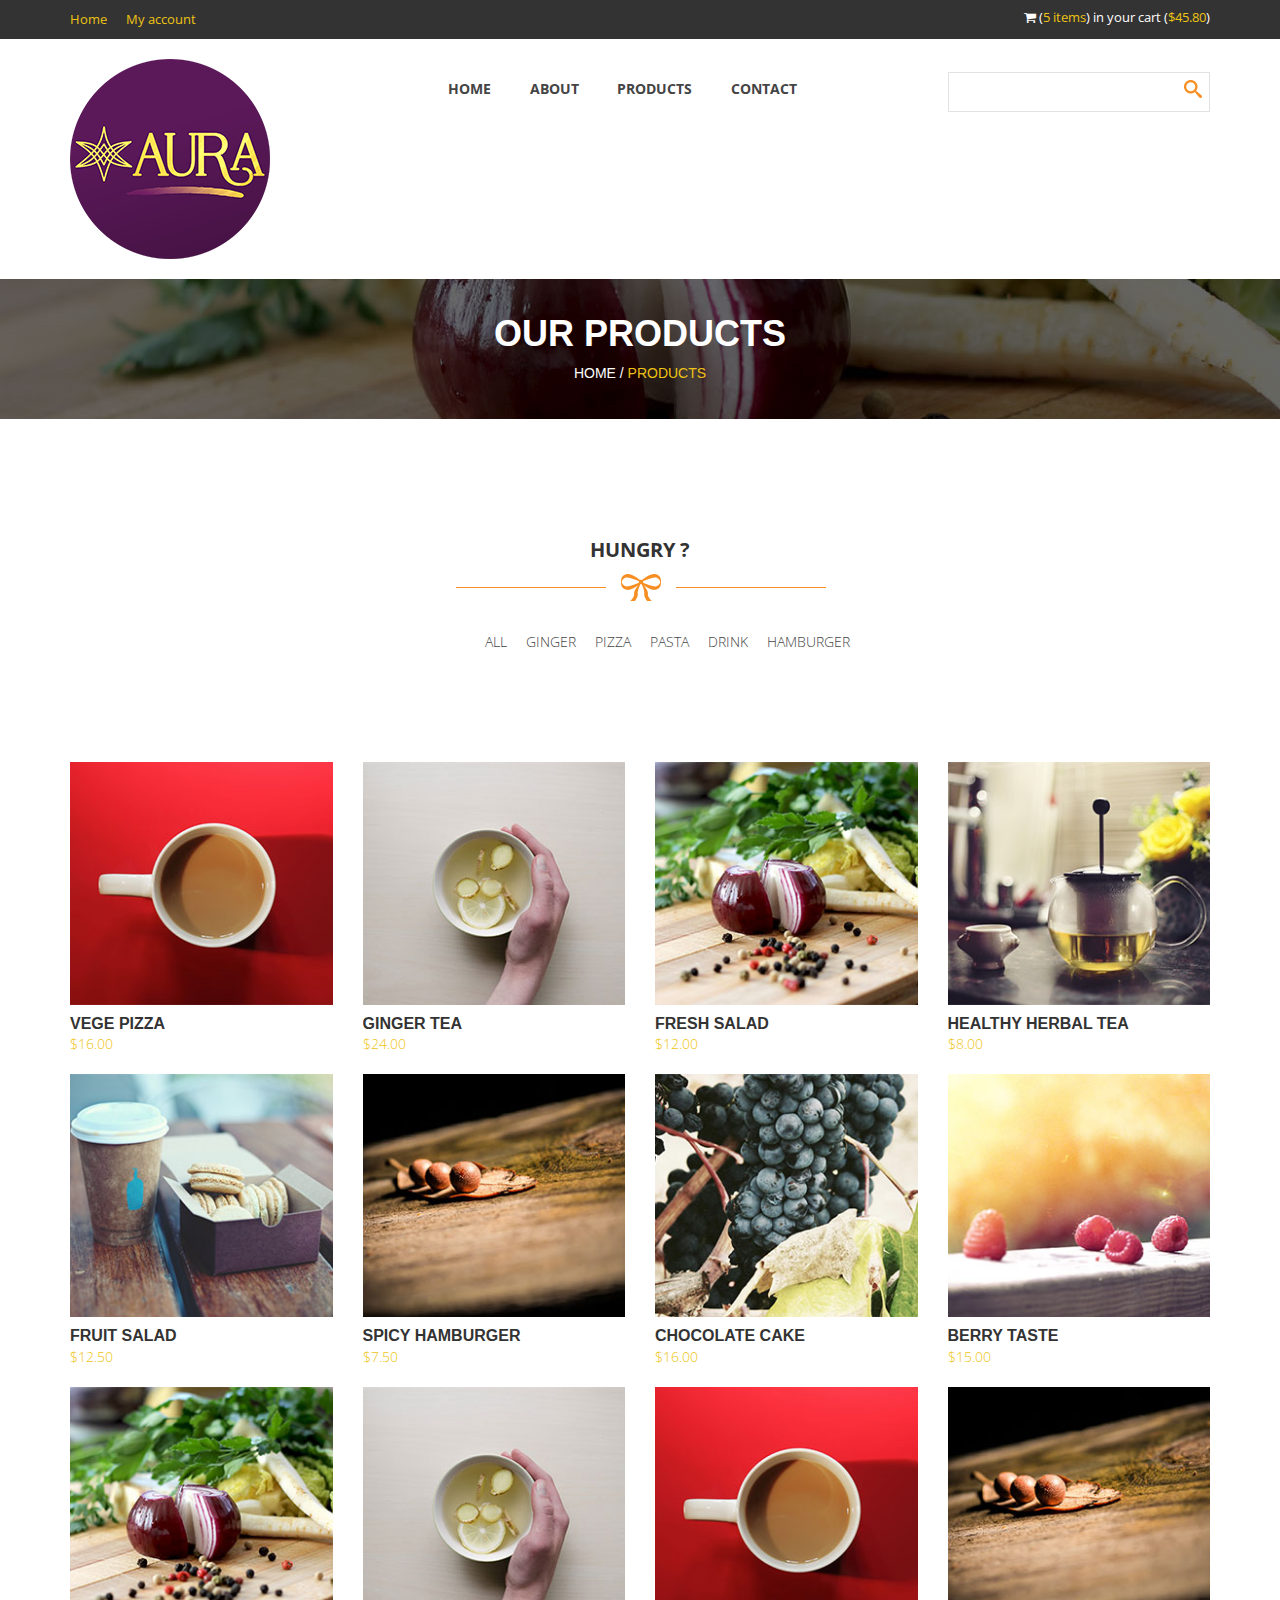
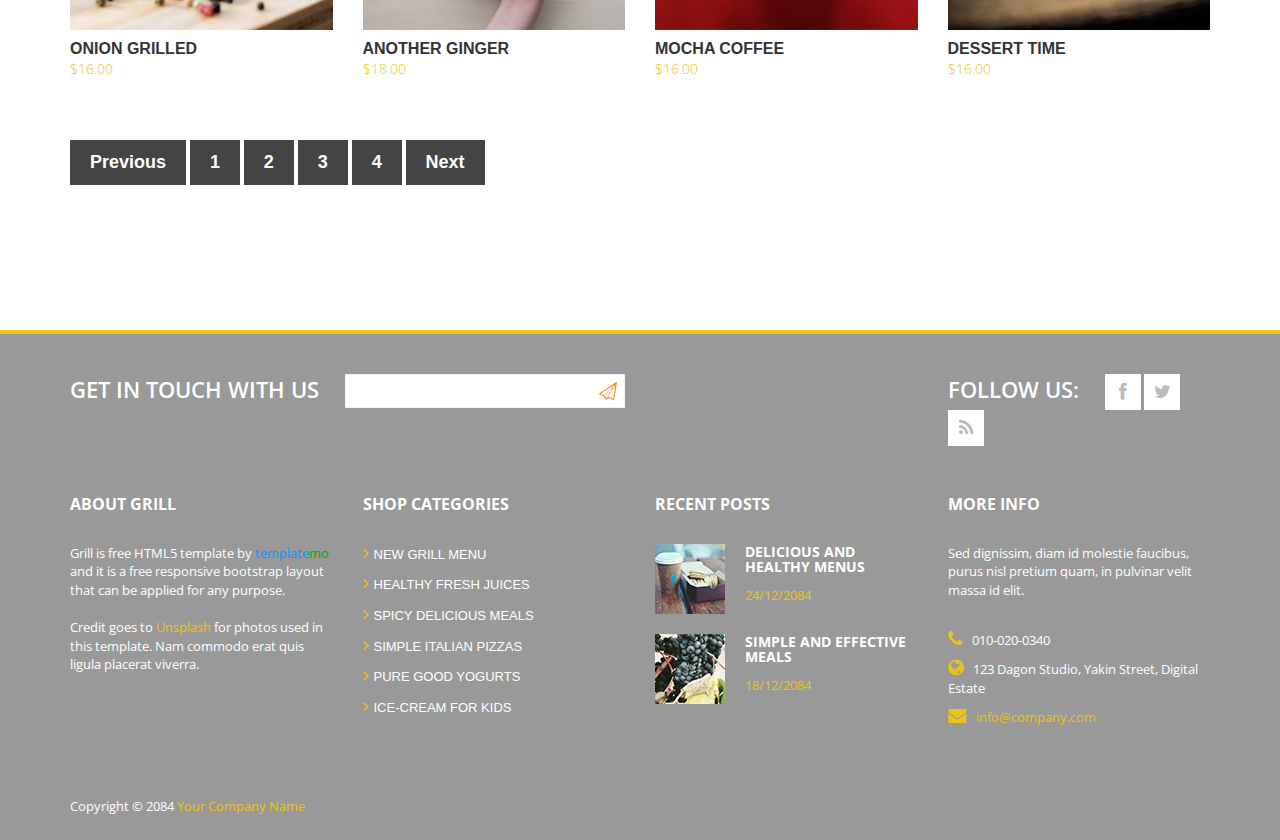
<file: _products.html>
<!DOCTYPE html>
<!--[if lt IE 7]>      <html class="no-js lt-ie9 lt-ie8 lt-ie7"> <![endif]-->
<!--[if IE 7]>         <html class="no-js lt-ie9 lt-ie8"> <![endif]-->
<!--[if IE 8]>         <html class="no-js lt-ie9"> <![endif]-->
<!--[if gt IE 8]><!--> <html class="no-js"> <!--<![endif]-->
<!-- 

Grill Template 

http://www.templatemo.com/free-website-templates/417-grill

-->
    <head>
        <meta charset="utf-8">
        <title>Products - Grill Template</title>
        <meta name="description" content="">
        <meta name="viewport" content="width=device-width">
        
        <link href='http://fonts.googleapis.com/css?family=Open+Sans:300italic,400italic,600italic,700italic,800italic,400,300,600,700,800' rel='stylesheet' type='text/css'>

        <link rel="stylesheet" href="css/bootstrap.css">
        <link rel="stylesheet" href="css/font-awesome.css">
        <link rel="stylesheet" href="css/templatemo_style.css">
        <link rel="stylesheet" href="css/templatemo_misc.css">
        <link rel="stylesheet" href="css/flexslider.css">
        <link rel="stylesheet" href="css/testimonails-slider.css">

        <script src="js/vendor/modernizr-2.6.1-respond-1.1.0.min.js"></script>
    </head>
    <body>
        <!--[if lt IE 7]>
            <p class="chromeframe">You are using an outdated browser. <a href="http://browsehappy.com/">Upgrade your browser today</a> or <a href="http://www.google.com/chromeframe/?redirect=true">install Google Chrome Frame</a> to better experience this site.</p>
        <![endif]-->

            <header>
                <div id="top-header">
                    <div class="container">
                        <div class="row">
                            <div class="col-md-6">
                                <div class="home-account">
                                    <a href="#">Home</a>
                                    <a href="#">My account</a>
                                </div>
                            </div>
                            <div class="col-md-6">
                                <div class="cart-info">
                                    <i class="fa fa-shopping-cart"></i>
                                    (<a href="#">5 items</a>) in your cart (<a href="#">$45.80</a>)
                                </div>
                            </div>
                        </div>
                    </div>
                </div>
                <div id="main-header">
                    <div class="container">
                        <div class="row">
                            <div class="col-md-3">
                                <div class="logo">
                                    <a href="#"><img src="images/logo.png" title="Grill Template" alt="Grill Website Template" ></a>
                                </div>
                            </div>
                            <div class="col-md-6">
                                <div class="main-menu">
                                    <ul>
                                        <li><a href="index.html">Home</a></li>
                                        <li><a href="about-us.html">About</a></li>
                                        <li><a href="products.html">Products</a></li>
                                        <li><a href="contact-us.html">Contact</a></li>
                                    </ul>
                                </div>
                            </div>
                            <div class="col-md-3">
                                <div class="search-box">  
                                    <form name="search_form" method="get" class="search_form">
                                        <input id="search" type="text" />
                                        <input type="submit" id="search-button" />
                                    </form>
                                </div>
                            </div>
                        </div>
                    </div>
                </div>
            </header>


            <div id="heading">
                <div class="container">
                    <div class="row">
                        <div class="col-md-12">
                            <div class="heading-content">
                                <h2>Our Products</h2>
                                <span>Home / <a href="about-us.html">Products</a></span>
                            </div>
                        </div>
                    </div>
                </div>
            </div>





            <div id="products-post">
                <div class="container">
                    <div class="row">
                        <div class="col-md-12">
                            <div id="product-heading">
                                <h2>Hungry ?</h2>
                                <img src="images/under-heading.png" alt="" >
                            </div>
                        </div>
                    </div>
                    <div class="row">
                        <div class="filters col-md-12 col-xs-12">
                            <ul id="filters" class="clearfix">
                                <li><span class="filter" data-filter="all">All</span></li>
                                <li><span class="filter" data-filter=".ginger">Ginger</span></li>
                                <li><span class="filter" data-filter=".pizza">Pizza</span></li>
                                <li><span class="filter" data-filter=".pasta">Pasta</span></li>
                                <li><span class="filter" data-filter=".drink">Drink</span></li>
                                <li><span class="filter" data-filter=".hamburger">Hamburger</span></li>
                            </ul>
                        </div>
                    </div>
                    <div class="row" id="Container">
                        <div class="col-md-3 col-sm-6 mix portfolio-item Pizza">       
                            <div class="portfolio-wrapper">                
                                <div class="portfolio-thumb">
                                    <img src="images/product1.jpg" alt="" />
                                    <div class="hover">
                                        <div class="hover-iner">
                                            <a class="fancybox" href="images/product1_big.jpg"><img src="images/open-icon.png" alt="" /></a>
                                            <span>Pizza</span>
                                        </div>
                                    </div>
                                </div>  
                                <div class="label-text">
                                    <h3><a href="single-post.html">Vege Pizza</a></h3>
                                    <span class="text-category">$16.00</span>
                                </div>
                            </div>          
                        </div>
                        <div class="col-md-3 col-sm-6 mix portfolio-item ginger">       
                            <div class="portfolio-wrapper">                
                                <div class="portfolio-thumb">
                                    <img src="images/product2.jpg" alt="" />
                                    <div class="hover">
                                        <div class="hover-iner">
                                            <a class="fancybox" href="images/product2_big.jpg"><img src="images/open-icon.png" alt="" /></a>
                                            <span>Ginger</span>
                                        </div>
                                    </div>
                                </div>  
                                <div class="label-text">
                                    <h3><a href="single-post.html">Ginger Tea</a></h3>
                                    <span class="text-category">$24.00</span>
                                </div>
                            </div>          
                        </div>
                        <div class="col-md-3 col-sm-6 mix portfolio-item pizza">       
                            <div class="portfolio-wrapper">                
                                <div class="portfolio-thumb">
                                    <img src="images/product3.jpg" alt="" />
                                    <div class="hover">
                                        <div class="hover-iner">
                                            <a class="fancybox" href="images/product3_big.jpg"><img src="images/open-icon.png" alt="" /></a>
                                            <span>Pizza</span>
                                        </div>
                                    </div>
                                </div>  
                                <div class="label-text">
                                    <h3><a href="single-post.html">Fresh Salad</a></h3>
                                    <span class="text-category">$12.00</span>
                                </div>
                            </div>          
                        </div>
                        <div class="col-md-3 col-sm-6 mix portfolio-item pasta">       
                            <div class="portfolio-wrapper">                
                                <div class="portfolio-thumb">
                                    <img src="images/product4.jpg" alt="" />
                                    <div class="hover">
                                        <div class="hover-iner">
                                            <a class="fancybox" href="images/product4_big.jpg"><img src="images/open-icon.png" alt="" /></a>
                                            <span>Pasta</span>
                                        </div>
                                    </div>
                                </div>  
                                <div class="label-text">
                                    <h3><a href="single-post.html">Healthy Herbal Tea</a></h3>
                                    <span class="text-category">$8.00</span>
                                </div>
                            </div>          
                        </div>
                        <div class="col-md-3 col-sm-6 mix portfolio-item drink">       
                            <div class="portfolio-wrapper">                
                                <div class="portfolio-thumb">
                                    <img src="images/product5.jpg" alt="" />
                                    <div class="hover">
                                        <div class="hover-iner">
                                            <a class="fancybox" href="images/product5_big.jpg"><img src="images/open-icon.png" alt="" /></a>
                                            <span>Drink</span>
                                        </div>
                                    </div>
                                </div>  
                                <div class="label-text">
                                    <h3><a href="single-post.html">Fruit Salad</a></h3>
                                    <span class="text-category">$12.50</span>
                                </div>
                            </div>          
                        </div>
                        <div class="col-md-3 col-sm-6 mix portfolio-item hamburger">       
                            <div class="portfolio-wrapper">                
                                <div class="portfolio-thumb">
                                    <img src="images/product6.jpg" alt="" />
                                    <div class="hover">
                                        <div class="hover-iner">
                                            <a class="fancybox" href="images/product6_big.jpg"><img src="images/open-icon.png" alt="" /></a>
                                            <span>Hamburger</span>
                                        </div>
                                    </div>
                                </div>  
                                <div class="label-text">
                                    <h3><a href="single-post.html">Spicy Hamburger</a></h3>
                                    <span class="text-category">$7.50</span>
                                </div>
                            </div>          
                        </div>
                        <div class="col-md-3 col-sm-6 mix portfolio-item pizza">       
                            <div class="portfolio-wrapper">                
                                <div class="portfolio-thumb">
                                    <img src="images/product7.jpg" alt="" />
                                    <div class="hover">
                                        <div class="hover-iner">
                                            <a class="fancybox" href="images/product7_big.jpg"><img src="images/open-icon.png" alt="" /></a>
                                            <span>Pizza</span>
                                        </div>
                                    </div>
                                </div>  
                                <div class="label-text">
                                    <h3><a href="single-post.html">Chocolate Cake</a></h3>
                                    <span class="text-category">$16.00</span>
                                </div>
                            </div>          
                        </div>
                        <div class="col-md-3 col-sm-6 mix portfolio-item pasta">       
                            <div class="portfolio-wrapper">                
                                <div class="portfolio-thumb">
                                    <img src="images/product8.jpg" alt="" />
                                    <div class="hover">
                                        <div class="hover-iner">
                                            <a class="fancybox" href="images/product8_big.jpg"><img src="images/open-icon.png" alt="" /></a>
                                            <span>Pasta</span>
                                        </div>
                                    </div>
                                </div>  
                                <div class="label-text">
                                    <h3><a href="single-post.html">Berry Taste</a></h3>
                                    <span class="text-category">$15.00</span>
                                </div>
                            </div>          
                        </div>
                        <div class="col-md-3 col-sm-6 mix portfolio-item hamburger">       
                            <div class="portfolio-wrapper">                
                                <div class="portfolio-thumb">
                                    <img src="images/product3.jpg" alt="" />
                                    <div class="hover">
                                        <div class="hover-iner">
                                            <a class="fancybox" href="images/product3_big.jpg"><img src="images/open-icon.png" alt="" /></a>
                                            <span>Hamburger</span>
                                        </div>
                                    </div>
                                </div>  
                                <div class="label-text">
                                    <h3><a href="single-post.html">Onion Grilled</a></h3>
                                    <span class="text-category">$16.00</span>
                                </div>
                            </div>          
                        </div>
                        <div class="col-md-3 col-sm-6 mix portfolio-item drink">       
                            <div class="portfolio-wrapper">                
                                <div class="portfolio-thumb">
                                    <img src="images/product2.jpg" alt="" />
                                    <div class="hover">
                                        <div class="hover-iner">
                                            <a class="fancybox" href="images/product2_big.jpg"><img src="images/open-icon.png" alt="" /></a>
                                            <span>Drink</span>
                                        </div>
                                    </div>
                                </div>  
                                <div class="label-text">
                                    <h3><a href="single-post.html">Another Ginger</a></h3>
                                    <span class="text-category">$18.00</span>
                                </div>
                            </div>          
                        </div>
                        <div class="col-md-3 col-sm-6 mix portfolio-item ginger">       
                            <div class="portfolio-wrapper">                
                                <div class="portfolio-thumb">
                                    <img src="images/product1.jpg" alt="" />
                                    <div class="hover">
                                        <div class="hover-iner">
                                            <a class="fancybox" href="images/product1_big.jpg"><img src="images/open-icon.png" alt="" /></a>
                                            <span>Ginger</span>
                                        </div>
                                    </div>
                                </div>  
                                <div class="label-text">
                                    <h3><a href="single-post.html">Mocha Coffee</a></h3>
                                    <span class="text-category">$16.00</span>
                                </div>
                            </div>          
                        </div>
                        <div class="col-md-3 col-sm-6 mix portfolio-item pasta">       
                            <div class="portfolio-wrapper">                
                                <div class="portfolio-thumb">
                                    <img src="images/product6.jpg" alt="" />
                                    <div class="hover">
                                        <div class="hover-iner">
                                            <a class="fancybox" href="images/product6_big.jpg"><img src="images/open-icon.png" alt="" /></a>
                                            <span>Pasta</span>
                                        </div>
                                    </div>
                                </div>  
                                <div class="label-text">
                                    <h3><a href="single-post.html">Dessert Time</a></h3>
                                    <span class="text-category">$16.00</span>
                                </div>
                            </div>          
                        </div>
                    </div>
                    <div class="pagination">
                        <div class="row">   
                            <div class="col-md-12">
                                <ul>
                                	<li><a href="#">Previous</a></li>
                                    <li><a href="#">1</a></li>
                                    <li><a href="#">2</a></li>
                                    <li><a href="#">3</a></li>
                                    <li><a href="#">4</a></li>
                                    <li><a href="#">Next</a></li>
                                </ul>
                            </div>
                        </div>
                    </div>     
                </div>
            </div>



			<footer>
                <div class="container">
                    <div class="top-footer">
                        <div class="row">
                            <div class="col-md-9">
                                <div class="subscribe-form">
                                    <span>Get in touch with us</span>
                                    <form method="get" class="subscribeForm">
                                        <input id="subscribe" type="text" />
                                        <input type="submit" id="submitButton" />
                                    </form>
                                </div>
                            </div>
                            <div class="col-md-3">
                                <div class="social-bottom">
                                    <span>Follow us:</span>
                                    <ul>
                                        <li><a href="#" class="fa fa-facebook"></a></li>
                                        <li><a href="#" class="fa fa-twitter"></a></li>
                                        <li><a href="#" class="fa fa-rss"></a></li>
                                    </ul>
                                </div>
                            </div>
                        </div>
                    </div>
                    <div class="main-footer">
                        <div class="row">
                            <div class="col-md-3">
                                <div class="about">
                                    <h4 class="footer-title">About Grill</h4>
                                    <p>Grill is free HTML5 template by <span class="blue">template</span><span class="green">mo</span> and it is a free responsive bootstrap layout that can be applied for any purpose.
                                    <br><br>Credit goes to <a rel="nofollow" href="http://unsplash.com">Unsplash</a> for photos used in this template. Nam commodo erat quis ligula placerat viverra.</p>
                                </div>
                            </div>
                            <div class="col-md-3">
                                <div class="shop-list">
                                    <h4 class="footer-title">Shop Categories</h4>
                                    <ul>
                                        <li><a href="#"><i class="fa fa-angle-right"></i>New Grill Menu</a></li>
                                        <li><a href="#"><i class="fa fa-angle-right"></i>Healthy Fresh Juices</a></li>
                                        <li><a href="#"><i class="fa fa-angle-right"></i>Spicy Delicious Meals</a></li>
                                        <li><a href="#"><i class="fa fa-angle-right"></i>Simple Italian Pizzas</a></li>
                                        <li><a href="#"><i class="fa fa-angle-right"></i>Pure Good Yogurts</a></li>
                                        <li><a href="#"><i class="fa fa-angle-right"></i>Ice-cream for kids</a></li>
                                    </ul>
                                </div>
                            </div>
                            <div class="col-md-3">
                                <div class="recent-posts">
                                    <h4 class="footer-title">Recent posts</h4>
                                    <div class="recent-post">
                                        <div class="recent-post-thumb">
                                            <img src="images/recent-post1.jpg" alt="">
                                        </div>
                                        <div class="recent-post-info">
                                            <h6><a href="#">Delicious and Healthy Menus</a></h6>
                                            <span>24/12/2084</span>
                                        </div>
                                    </div>
                                    <div class="recent-post">
                                        <div class="recent-post-thumb">
                                            <img src="images/recent-post2.jpg" alt="">
                                        </div>
                                        <div class="recent-post-info">
                                            <h6><a href="#">Simple and effective meals</a></h6>
                                            <span>18/12/2084</span>
                                        </div>
                                    </div>
                                </div>
                            </div>
                            <div class="col-md-3">
                                <div class="more-info">
                                    <h4 class="footer-title">More info</h4>
                                    <p>Sed dignissim, diam id molestie faucibus, purus nisl pretium quam, in pulvinar velit massa id elit.</p>
                                    <ul>
                                        <li><i class="fa fa-phone"></i>010-020-0340</li>
                                        <li><i class="fa fa-globe"></i>123 Dagon Studio, Yakin Street, Digital Estate</li>
                                        <li><i class="fa fa-envelope"></i><a href="#">info@company.com</a></li>
                                    </ul>
                                </div>
                            </div>
                        </div>
                    </div>
                    <div class="bottom-footer">
                        <p>Copyright © 2084 <a href="#">Your Company Name</a></p>
                    </div>
                    
                </div>
            </footer>

    
        <script src="js/vendor/jquery-1.11.0.min.js"></script>
        <script src="js/vendor/jquery.gmap3.min.js"></script>
        <script src="js/plugins.js"></script>
        <script src="js/main.js"></script>

    </body>
</html>
</file>
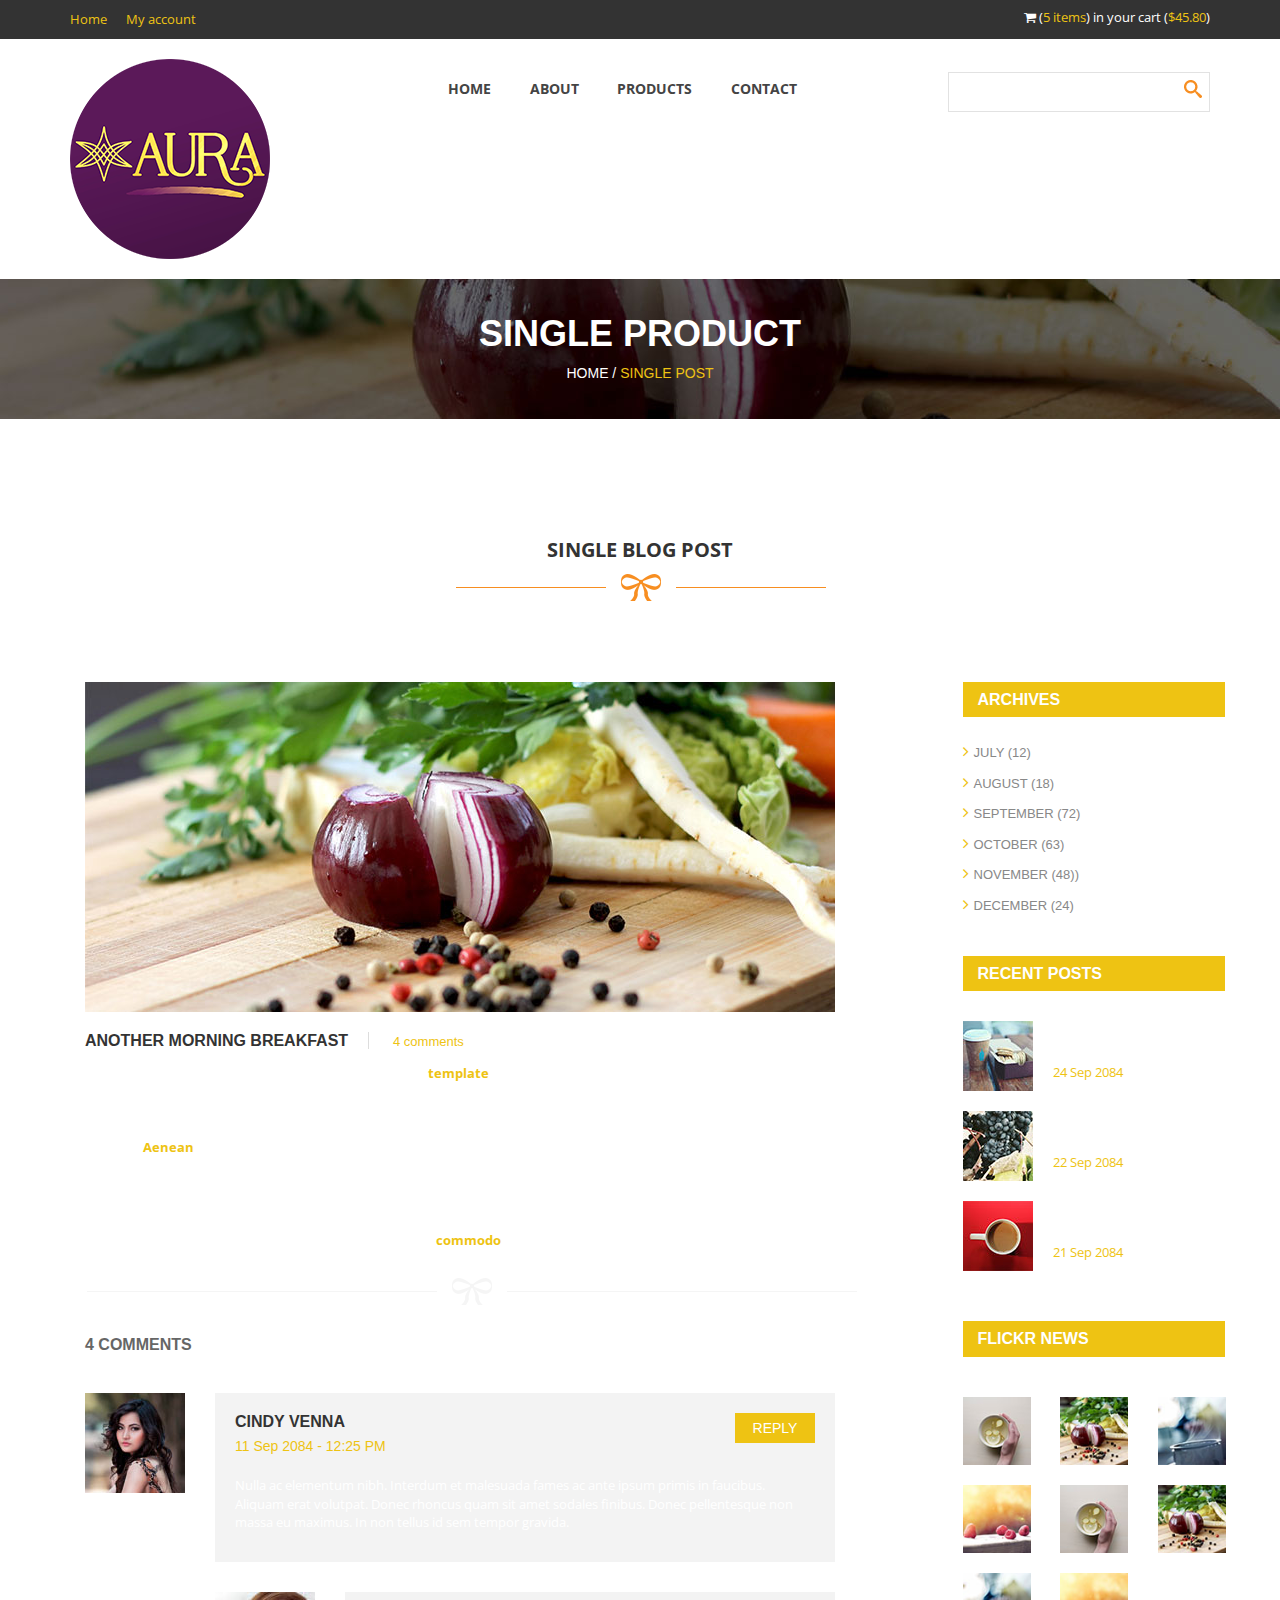
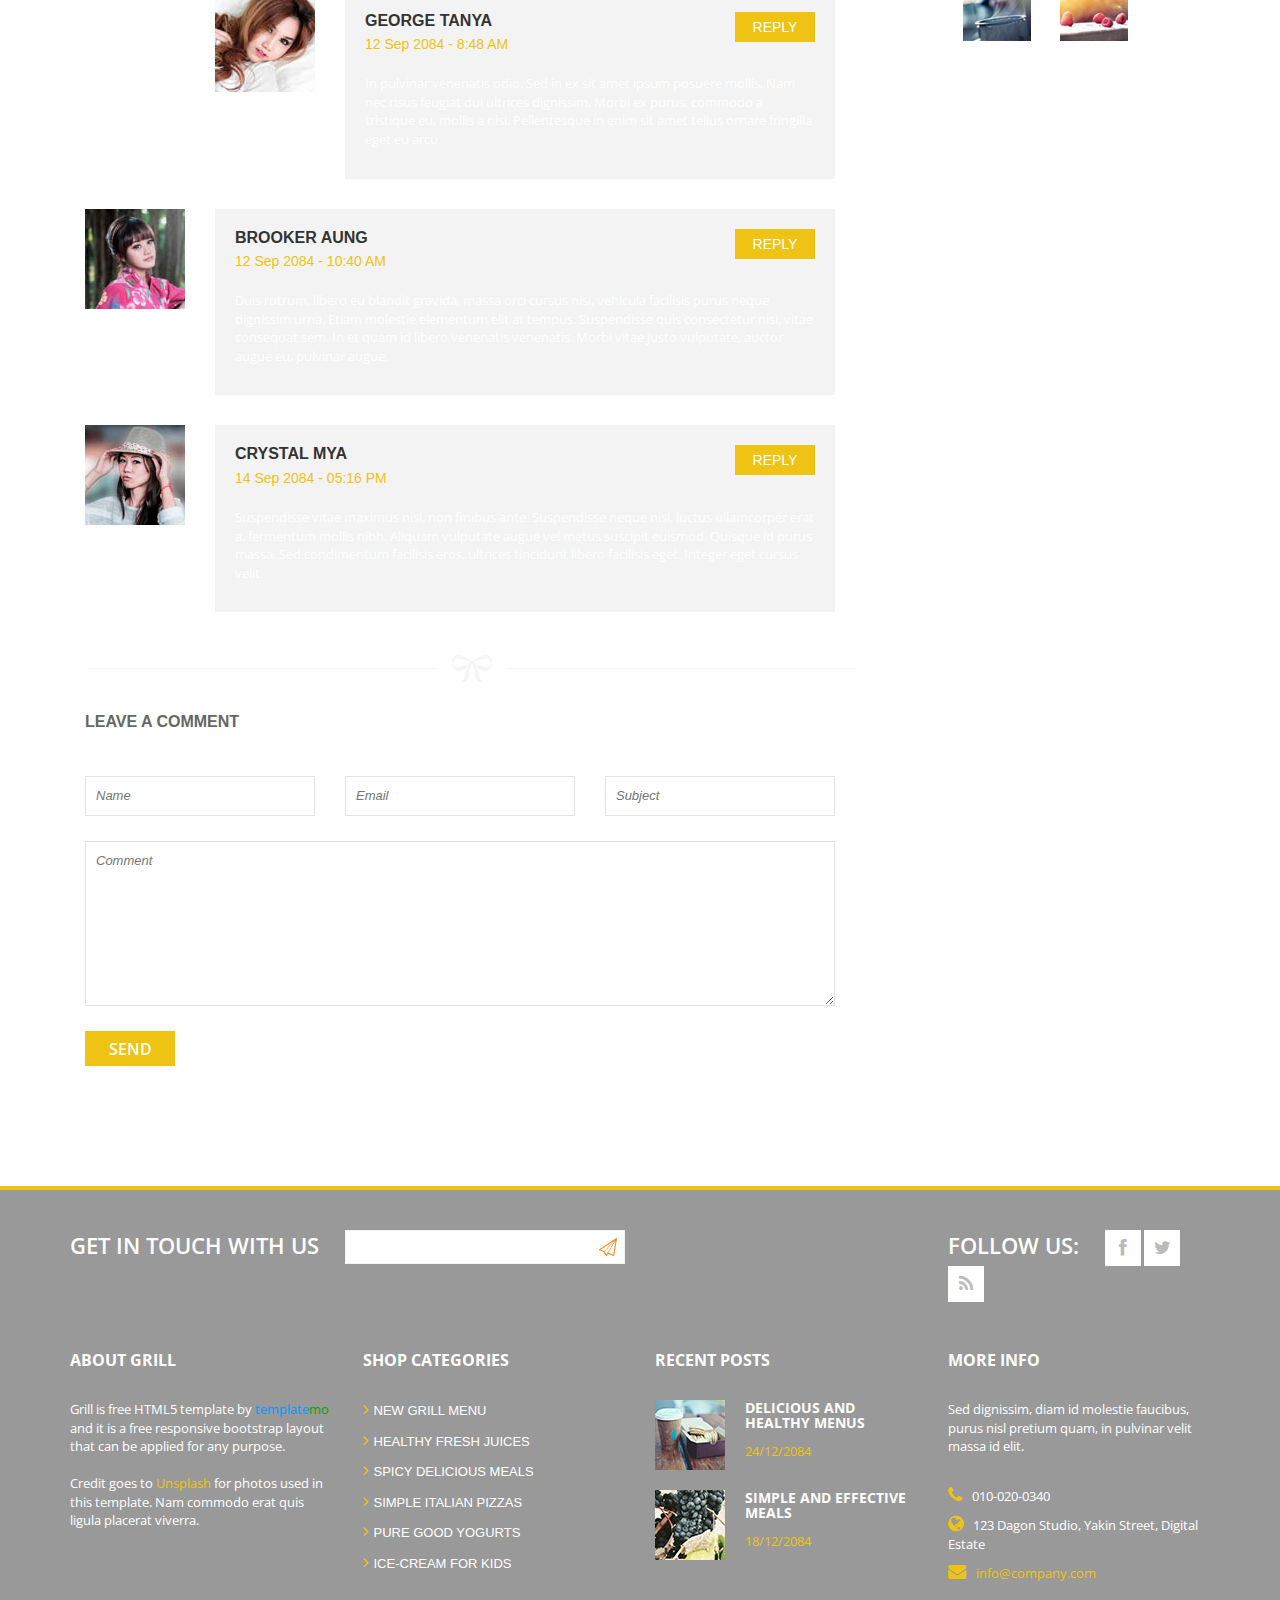
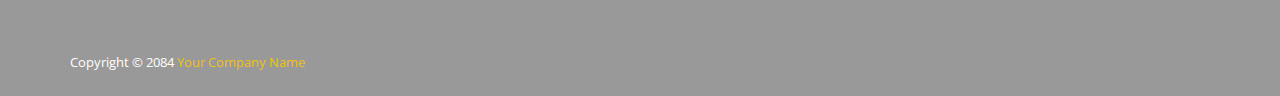
<file: _single-post.html>
<!DOCTYPE html>
<!--[if lt IE 7]>      <html class="no-js lt-ie9 lt-ie8 lt-ie7"> <![endif]-->
<!--[if IE 7]>         <html class="no-js lt-ie9 lt-ie8"> <![endif]-->
<!--[if IE 8]>         <html class="no-js lt-ie9"> <![endif]-->
<!--[if gt IE 8]><!--> <html class="no-js"> <!--<![endif]-->
<!-- 

Grill Template 

http://www.templatemo.com/free-website-templates/417-grill

-->
    <head>
        <meta charset="utf-8">
        <title>Blog - Grill Template</title>
        <meta name="description" content="">
        <meta name="viewport" content="width=device-width">
        
        <link href='http://fonts.googleapis.com/css?family=Open+Sans:300italic,400italic,600italic,700italic,800italic,400,300,600,700,800' rel='stylesheet' type='text/css'>

        <link rel="stylesheet" href="css/bootstrap.css">
        <link rel="stylesheet" href="css/font-awesome.css">
        <link rel="stylesheet" href="css/templatemo_style.css">
        <link rel="stylesheet" href="css/templatemo_misc.css">
        <link rel="stylesheet" href="css/flexslider.css">
        <link rel="stylesheet" href="css/testimonails-slider.css">

        <script src="js/vendor/modernizr-2.6.1-respond-1.1.0.min.js"></script>
    </head>
    <body>
        <!--[if lt IE 7]>
            <p class="chromeframe">You are using an outdated browser. <a href="http://browsehappy.com/">Upgrade your browser today</a> or <a href="http://www.google.com/chromeframe/?redirect=true">install Google Chrome Frame</a> to better experience this site.</p>
        <![endif]-->

            <header>
                <div id="top-header">
                    <div class="container">
                        <div class="row">
                            <div class="col-md-6">
                                <div class="home-account">
                                    <a href="#">Home</a>
                                    <a href="#">My account</a>
                                </div>
                            </div>
                            <div class="col-md-6">
                                <div class="cart-info">
                                    <i class="fa fa-shopping-cart"></i>
                                    (<a href="#">5 items</a>) in your cart (<a href="#">$45.80</a>)
                                </div>
                            </div>
                        </div>
                    </div>
                </div>
                <div id="main-header">
                    <div class="container">
                        <div class="row">
                            <div class="col-md-3">
                                <div class="logo">
                                    <a href="#"><img src="images/logo.png" title="Grill Template" alt="Grill Website Template" ></a>
                                </div>
                            </div>
                            <div class="col-md-6">
                                <div class="main-menu">
                                    <ul>
                                        <li><a href="index.html">Home</a></li>
                                        <li><a href="about-us.html">About</a></li>
                                        <li><a href="products.html">Products</a></li>
                                        <li><a href="contact-us.html">Contact</a></li>
                                    </ul>
                                </div>
                            </div>
                            <div class="col-md-3">
                                <div class="search-box">  
                                    <form name="search_form" method="get" class="search_form">
                                        <input id="search" type="text" />
                                        <input type="submit" id="search-button" />
                                    </form>
                                </div>
                            </div>
                        </div>
                    </div>
                </div>
            </header>

            <div id="heading">
                <div class="container">
                    <div class="row">
                        <div class="col-md-12">
                            <div class="heading-content">
                                <h2>Single Product</h2>
                                <span>Home / <a href="single-post.html">Single Post</a></span>
                            </div>
                        </div>
                    </div>
                </div>
            </div>





            <div id="product-post">
                <div class="container">
                    <div class="row">
                        <div class="col-md-12">
                            <div class="heading-section">
                                <h2>Single Blog Post</h2>
                                <img src="images/under-heading.png" alt="" />
                            </div>
                        </div>
                    </div>
                    <div id="single-blog" class="page-section first-section">
                        <div class="container">
                            <div class="row">
                                <div class="product-item col-md-12">
                                    <div class="row">
                                        <div class="col-md-8">  
                                                <div class="image">
                                                    <div class="image-post">
                                                        <img src="images/single-post.jpg" alt="">
                                                    </div>
                                                </div>
                                                <div class="product-content">
                                                    <div class="product-title">
                                                        <h3>ANOTHER MORNING BREAKFAST</h3>
                                                        <span class="subtitle">4 comments</span>
                                                    </div>
                                                    <p>Single blog post page is here for you. You can use this grill <a href="#">template</a> for any purpose. You do not need to give a credit to templatemo website for any reason. Praesent nec euismod ipsum, eget sodales enim. Duis in rhoncus lorem. Duis fermentum sem et libero viverra, in cursus velit dapibus. Donec dui ante, dapibus ut odio eget, vulputate blandit ante. Integer ullamcorper, augue id malesuada convallis, mauris risus cursus elit, eget scelerisque ipsum massa ac nisi. Donec venenatis vel arcu at pharetra. <a href="#">Aenean</a> a mauris augue. In egestas nisi turpis, et venenatis sapien ultrices eget. Nunc mattis nunc quis erat pretium tristique.<br><br>
                                                    Mauris suscipit metus ullamcorper enim fringilla sagittis. Duis dui leo, mattis ac rhoncus eget, interdum a ipsum. Duis rutrum, justo et egestas feugiat, dui velit egestas velit, feugiat efficitur ante mauris eu ipsum. Aliquam quis sem vitae mi fringilla ornare eu quis orci. Fusce tellus sem, gravida a nunc eget, vehicula <a href="#">commodo</a> sapien.</p>
                                                </div>
                                                <div class="divide-line">
                                                <img src="images/div-line.png" alt="" />
                                                </div>
                                                <div class="comments-title">
                                                    <div class="comment-section">
                                                        <h4>4 comments</h4>
                                                    </div>
                                                </div>
                                                <div class="all-comments">
                                                    <div class="view-comments">
                                                        <div class="comments">
                                                            <div class="author-thumb">
                                                                <img src="images/author-comment1.jpg" alt="">
                                                            </div>
                                                            <div class="comment-body">
                                                                <h6>Cindy Venna</h6>
                                                                <span class="date">11 Sep 2084 - 12:25 PM</span>
                                                                <a href="#" class="hidden-xs">Reply</a>
                                                                <p>Nulla ac elementum nibh. Interdum et malesuada fames ac ante ipsum primis in faucibus. Aliquam erat volutpat. Donec rhoncus quam sit amet sodales finibus. Donec pellentesque non massa eu maximus. In non tellus id sem tempor gravida.</p>
                                                            </div>
                                                        </div>
                                                    </div>
                                                    <div class="replyed-form">
                                                        <div class="comments replyed">
                                                            <div class="author-thumb">
                                                                <img src="images/author-comment2.jpg" alt="">
                                                            </div>
                                                            <div class="comment-body">
                                                                <h6>George Tanya</h6>
                                                                <span class="date">12 Sep 2084 - 8:48 AM</span>
                                                                <a href="#" class="hidden-xs">Reply</a>
                                                                <p>In pulvinar venenatis odio. Sed in ex sit amet ipsum posuere mollis. Nam nec risus feugiat dui ultrices dignissim. Morbi ex purus, commodo a tristique eu, mollis a nisi. Pellentesque in enim sit amet tellus ornare fringilla eget eu arcu.</p>
                                                            </div>
                                                        </div>
                                                    </div>
                                                    <div class="view-comments">
                                                        <div class="comments">
                                                            <div class="author-thumb">
                                                                <img src="images/author-comment3.jpg" alt="">
                                                            </div>
                                                            <div class="comment-body">
                                                                <h6>Brooker Aung</h6>
                                                                <span class="date">12 Sep 2084 - 10:40 AM</span>
                                                                <a href="#" class="hidden-xs">Reply</a>
                                                                <p>Duis rutrum, libero eu blandit gravida, massa orci cursus nisi, vehicula facilisis purus neque dignissim urna. Etiam molestie elementum elit at tempus. Suspendisse quis consectetur nisi, vitae consequat sem. In et quam id libero venenatis venenatis. Morbi vitae justo vulputate, auctor augue eu, pulvinar augue.</p>
                                                            </div>
                                                        </div>
                                                    </div>
                                                    <div class="view-comments">
                                                        <div class="comments">
                                                            <div class="author-thumb">
                                                                <img src="images/author-comment4.jpg" alt="">
                                                            </div>
                                                            <div class="comment-body">
                                                                <h6>Crystal Mya</h6>
                                                                <span class="date">14 Sep 2084 - 05:16 PM</span>
                                                                <a href="#" class="hidden-xs">Reply</a>
                                                                <p>Suspendisse vitae maximus nisl, non finibus ante. Suspendisse neque nisl, luctus ullamcorper erat a, fermentum mollis nibh. Aliquam vulputate augue vel metus suscipit euismod. Quisque id purus massa. Sed condimentum facilisis eros, ultrices tincidunt libero facilisis eget. Integer eget cursus velit.</p>
                                                            </div>
                                                        </div>
                                                    </div>
                                                </div>
                                                <div class="divide-line">
                                                <img src="images/div-line.png" alt="" />
                                                </div>
                                            <div class="leave-comment">
                                                <div class="leave-one">
                                                    <h4>Leave a comment</h4>
                                                </div>
                                            </div>
                                            <div class="leave-form">
                                                <form action="#" method="post" class="leave-comment">
                                                    <div class="row">
                                                    <div class="name col-md-4">
                                                        <input type="text" name="name" id="name" placeholder="Name" />
                                                    </div>
                                                    <div class="email col-md-4">
                                                        <input type="text" name="email" id="email" placeholder="Email" />
                                                    </div>
                                                    <div class="subject col-md-4">
                                                        <input type="text" name="subject" id="subject" placeholder="Subject" />
                                                    </div>
                                                    </div>
                                                    <div class="row">        
                                                        <div class="text col-md-12">
                                                            <textarea name="text" placeholder="Comment"></textarea>
                                                        </div>   
                                                    </div>                              
                                                    <div class="send">
                                                        <button type="submit">Send</button>
                                                    </div>
                                                </form>
                                            </div>
                                        </div>
                                        <div class="col-md-3 col-md-offset-1">
                                            <div class="side-bar">
                                                <div class="news-letters">
                                                    <h4>Archives</h4>
                                                    <div class="archives-list">
                                                        <ul>
                                                            <li><a href="#"><i class="fa fa-angle-right"></i>July (12)</a></li>
                                                            <li><a href="#"><i class="fa fa-angle-right"></i>August (18)</a></li>
                                                            <li><a href="#"><i class="fa fa-angle-right"></i>September (72)</a></li>
                                                            <li><a href="#"><i class="fa fa-angle-right"></i>October (63)</a></li>
                                                            <li><a href="#"><i class="fa fa-angle-right"></i>November (48))</a></li>
                                                            <li><a href="#"><i class="fa fa-angle-right"></i>December (24)</a></li>
                                                        </ul>
                                                    </div>        
                                                </div>
                                                <div class="recent-post">
                                                    <h4>Recent Posts</h4>
                                                    <div class="posts">
                                                        <div class="recent-post">
                                                            <div class="recent-post-thumb">
                                                                <img src="images/recent-post1.jpg" alt="">
                                                            </div>
                                                            <div class="recent-post-info">
                                                                <h6><a href="#">Vestibulum molestie odio sit amet</a></h6>
                                                                <span>24 Sep 2084</span>
                                                            </div>
                                                        </div>
                                                        <div class="recent-post">
                                                            <div class="recent-post-thumb">
                                                                <img src="images/recent-post2.jpg" alt="">
                                                            </div>
                                                            <div class="recent-post-info">
                                                                <h6><a href="#">Vivamus mattis quam eget urna tincidunt</a></h6>
                                                                <span>22 Sep 2084</span>
                                                            </div>
                                                        </div> 
                                                        <div class="recent-post">
                                                            <div class="recent-post-thumb">
                                                                <img src="images/recent-post3.jpg" alt="">
                                                            </div>
                                                            <div class="recent-post-info">
                                                                <h6><a href="#">Curabitur in nunc eget neque posuere</a></h6>
                                                                <span>21 Sep 2084</span>
                                                            </div>
                                                        </div>
                                                    </div> 
                                                </div>
                                                <div class="advertisement">
                                                    <h4>Flickr news</h4>
                                                    <div class="flickr-images">
                                                        <div class="row">
                                                            <div class="col-md-4 col-sm-2 col-xs-3">
                                                                <img src="images/flickr-image1.jpg" alt="">
                                                            </div>
                                                            <div class="col-md-4 col-sm-2 col-xs-3">
                                                                <img src="images/flickr-image2.jpg" alt="">
                                                            </div>
                                                            <div class="col-md-4 col-sm-2 col-xs-3">
                                                                <img src="images/flickr-image3.jpg" alt="">
                                                            </div>
                                                            <div class="col-md-4 col-sm-2 col-xs-3">
                                                                <img src="images/flickr-image4.jpg" alt="">
                                                            </div>
                                                            <div class="col-md-4 col-sm-2 col-xs-3">
                                                                <img src="images/flickr-image1.jpg" alt="">
                                                            </div>
                                                            <div class="col-md-4 col-sm-2 col-xs-3">
                                                                <img src="images/flickr-image2.jpg" alt="">
                                                            </div>
                                                            <div class="col-md-4 col-sm-2 col-xs-3">
                                                                <img src="images/flickr-image3.jpg" alt="">
                                                            </div>
                                                            <div class="col-md-4 col-sm-2 col-xs-3">
                                                                <img src="images/flickr-image4.jpg" alt="">
                                                            </div>
                                                        </div>
                                                    </div>
                                                </div>    
                                            </div>
                                        </div>     
                                    </div>
                                </div>
                            </div>
                        </div>
                    </div>     
                </div>
            </div>


			<footer>
                <div class="container">
                    <div class="top-footer">
                        <div class="row">
                            <div class="col-md-9">
                                <div class="subscribe-form">
                                    <span>Get in touch with us</span>
                                    <form method="get" class="subscribeForm">
                                        <input id="subscribe" type="text" />
                                        <input type="submit" id="submitButton" />
                                    </form>
                                </div>
                            </div>
                            <div class="col-md-3">
                                <div class="social-bottom">
                                    <span>Follow us:</span>
                                    <ul>
                                        <li><a href="#" class="fa fa-facebook"></a></li>
                                        <li><a href="#" class="fa fa-twitter"></a></li>
                                        <li><a href="#" class="fa fa-rss"></a></li>
                                    </ul>
                                </div>
                            </div>
                        </div>
                    </div>
                    <div class="main-footer">
                        <div class="row">
                            <div class="col-md-3">
                                <div class="about">
                                    <h4 class="footer-title">About Grill</h4>
                                    <p>Grill is free HTML5 template by <span class="blue">template</span><span class="green">mo</span> and it is a free responsive bootstrap layout that can be applied for any purpose.
                                    <br><br>Credit goes to <a rel="nofollow" href="http://unsplash.com">Unsplash</a> for photos used in this template. Nam commodo erat quis ligula placerat viverra.</p>
                                </div>
                            </div>
                            <div class="col-md-3">
                                <div class="shop-list">
                                    <h4 class="footer-title">Shop Categories</h4>
                                    <ul>
                                        <li><a href="#"><i class="fa fa-angle-right"></i>New Grill Menu</a></li>
                                        <li><a href="#"><i class="fa fa-angle-right"></i>Healthy Fresh Juices</a></li>
                                        <li><a href="#"><i class="fa fa-angle-right"></i>Spicy Delicious Meals</a></li>
                                        <li><a href="#"><i class="fa fa-angle-right"></i>Simple Italian Pizzas</a></li>
                                        <li><a href="#"><i class="fa fa-angle-right"></i>Pure Good Yogurts</a></li>
                                        <li><a href="#"><i class="fa fa-angle-right"></i>Ice-cream for kids</a></li>
                                    </ul>
                                </div>
                            </div>
                            <div class="col-md-3">
                                <div class="recent-posts">
                                    <h4 class="footer-title">Recent posts</h4>
                                    <div class="recent-post">
                                        <div class="recent-post-thumb">
                                            <img src="images/recent-post1.jpg" alt="">
                                        </div>
                                        <div class="recent-post-info">
                                            <h6><a href="#">Delicious and Healthy Menus</a></h6>
                                            <span>24/12/2084</span>
                                        </div>
                                    </div>
                                    <div class="recent-post">
                                        <div class="recent-post-thumb">
                                            <img src="images/recent-post2.jpg" alt="">
                                        </div>
                                        <div class="recent-post-info">
                                            <h6><a href="#">Simple and effective meals</a></h6>
                                            <span>18/12/2084</span>
                                        </div>
                                    </div>
                                </div>
                            </div>
                            <div class="col-md-3">
                                <div class="more-info">
                                    <h4 class="footer-title">More info</h4>
                                    <p>Sed dignissim, diam id molestie faucibus, purus nisl pretium quam, in pulvinar velit massa id elit.</p>
                                    <ul>
                                        <li><i class="fa fa-phone"></i>010-020-0340</li>
                                        <li><i class="fa fa-globe"></i>123 Dagon Studio, Yakin Street, Digital Estate</li>
                                        <li><i class="fa fa-envelope"></i><a href="#">info@company.com</a></li>
                                    </ul>
                                </div>
                            </div>
                        </div>
                    </div>
                    <div class="bottom-footer">
                        <p>Copyright © 2084 <a href="#">Your Company Name</a></p>
                    </div>
                    
                </div>
            </footer>

    
        <script src="js/vendor/jquery-1.11.0.min.js"></script>
        <script src="js/vendor/jquery.gmap3.min.js"></script>
        <script src="js/plugins.js"></script>
        <script src="js/main.js"></script>

    </body>
</html>
</file>
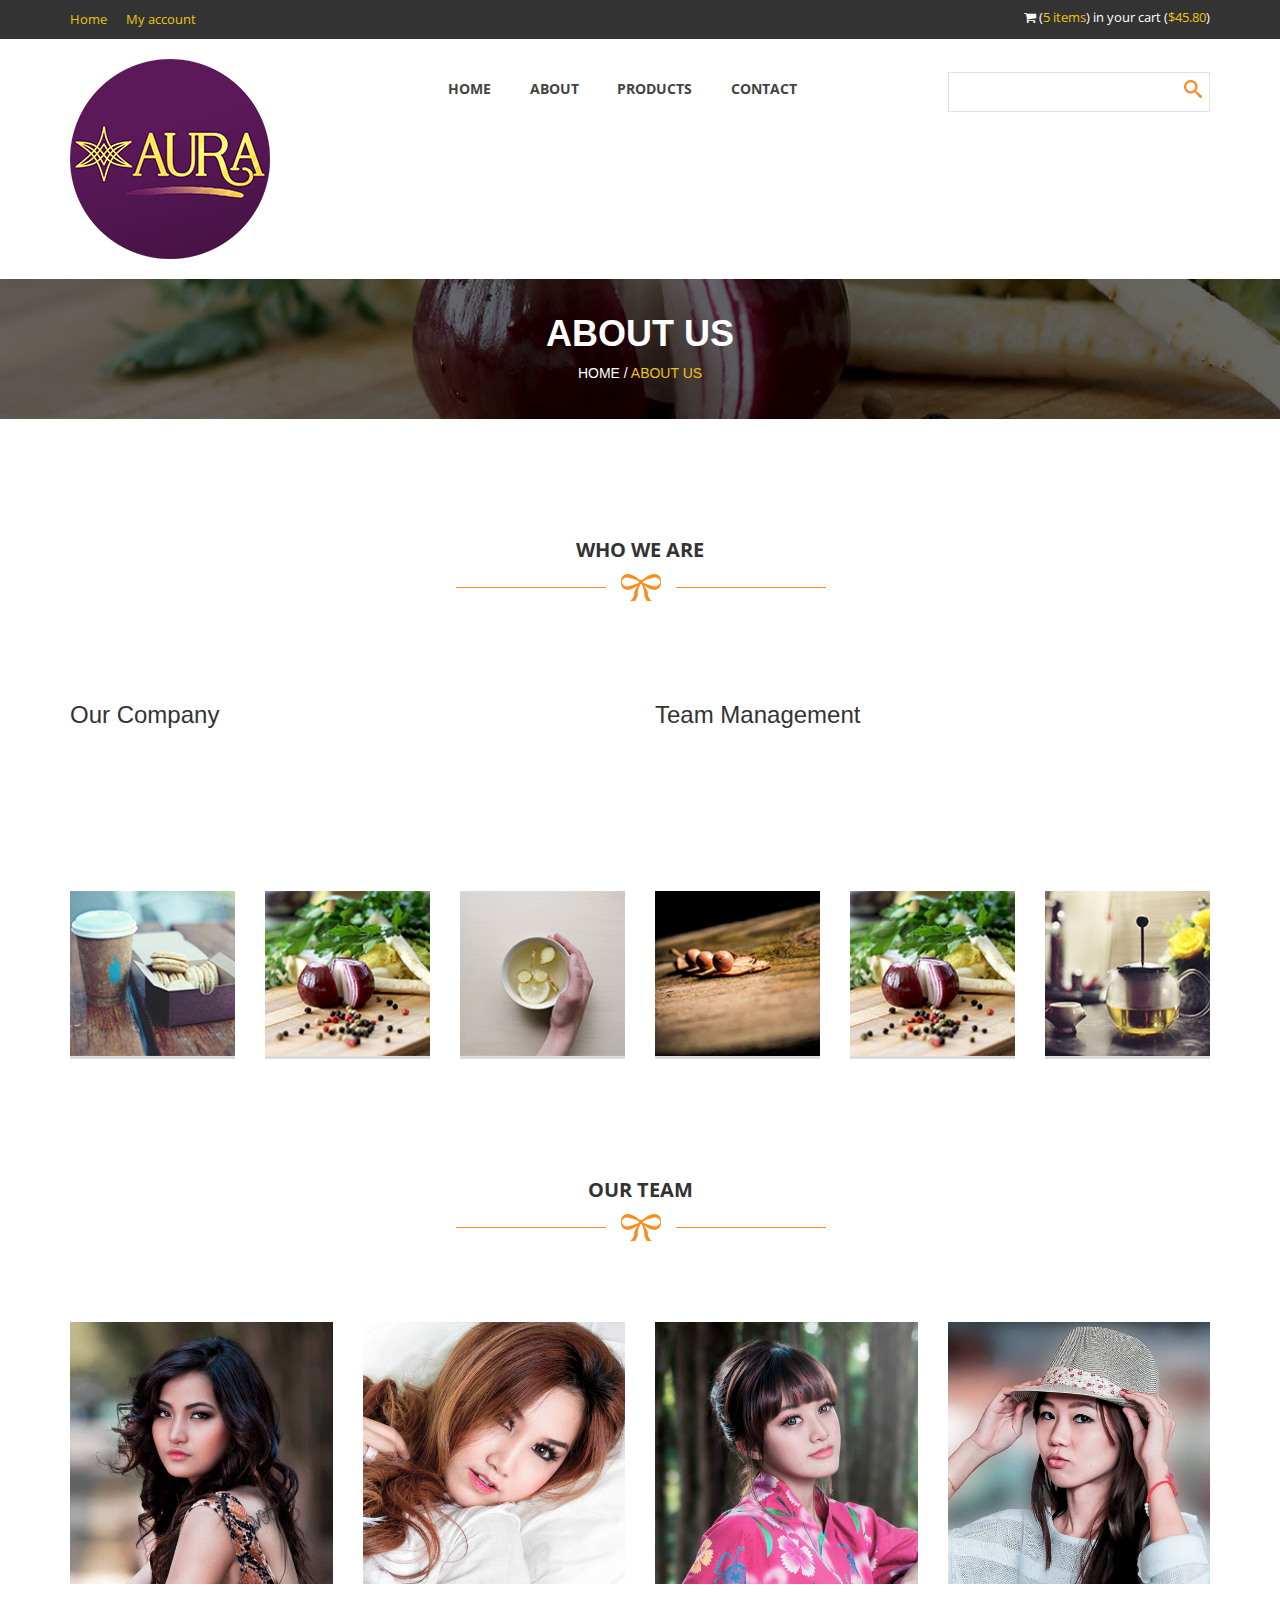
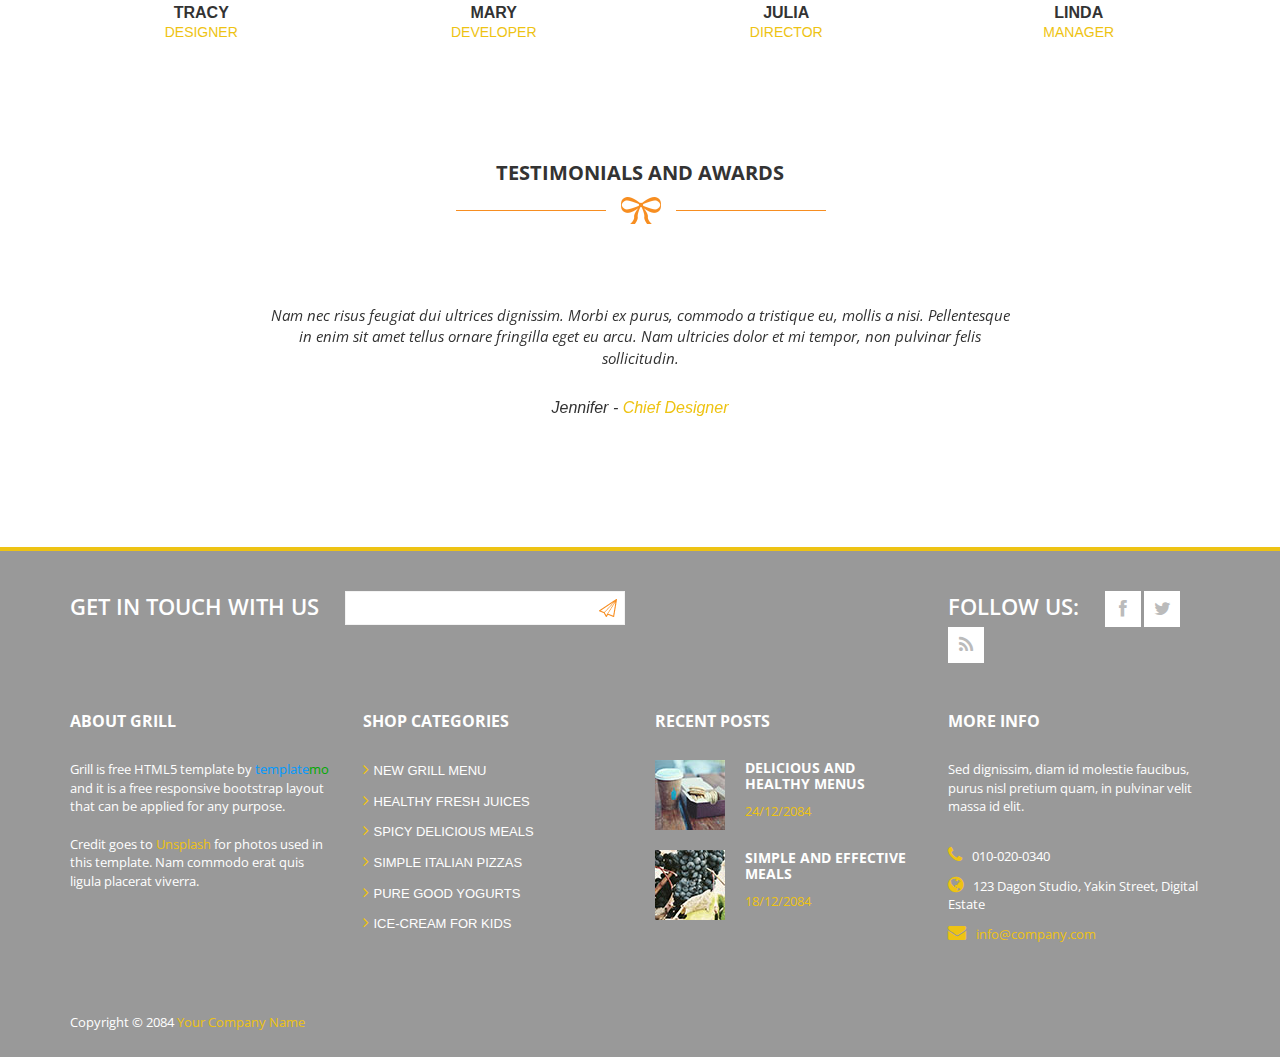
<file: about-us.html>
<!DOCTYPE html>
<!--[if lt IE 7]>      <html class="no-js lt-ie9 lt-ie8 lt-ie7"> <![endif]-->
<!--[if IE 7]>         <html class="no-js lt-ie9 lt-ie8"> <![endif]-->
<!--[if IE 8]>         <html class="no-js lt-ie9"> <![endif]-->
<!--[if gt IE 8]><!--> <html class="no-js"> <!--<![endif]-->
<!-- 

Grill Template 

http://www.templatemo.com/free-website-templates/417-grill

-->
    <head>
        <meta charset="utf-8">
        <title>About - Grill Template</title>
        <meta name="description" content="">
        <meta name="viewport" content="width=device-width">
        
        <link href='http://fonts.googleapis.com/css?family=Open+Sans:300italic,400italic,600italic,700italic,800italic,400,300,600,700,800' rel='stylesheet' type='text/css'>

        <link rel="stylesheet" href="css/bootstrap.css">
        <link rel="stylesheet" href="css/font-awesome.css">
        <link rel="stylesheet" href="css/templatemo_style.css">
        <link rel="stylesheet" href="css/templatemo_misc.css">
        <link rel="stylesheet" href="css/flexslider.css">
        <link rel="stylesheet" href="css/testimonails-slider.css">

        <script src="js/vendor/modernizr-2.6.1-respond-1.1.0.min.js"></script>
    </head>
    <body>
        <!--[if lt IE 7]>
            <p class="chromeframe">You are using an outdated browser. <a href="http://browsehappy.com/">Upgrade your browser today</a> or <a href="http://www.google.com/chromeframe/?redirect=true">install Google Chrome Frame</a> to better experience this site.</p>
        <![endif]-->

            <header>
                <div id="top-header">
                    <div class="container">
                        <div class="row">
                            <div class="col-md-6">
                                <div class="home-account">
                                    <a href="#">Home</a>
                                    <a href="#">My account</a>
                                </div>
                            </div>
                            <div class="col-md-6">
                                <div class="cart-info">
                                    <i class="fa fa-shopping-cart"></i>
                                    (<a href="#">5 items</a>) in your cart (<a href="#">$45.80</a>)
                                </div>
                            </div>
                        </div>
                    </div>
                </div>
                <div id="main-header">
                    <div class="container">
                        <div class="row">
                            <div class="col-md-3">
                                <div class="logo">
                                    <a href="#"><img src="images/logo.png" title="Grill Template" alt="Grill Website Template" ></a>
                                </div>
                            </div>
                            <div class="col-md-6">
                                <div class="main-menu">
                                    <ul>
                                        <li><a href="index.html">Home</a></li>
                                        <li><a href="about-us.html">About</a></li>
                                        <li><a href="products.html">Products</a></li>
                                        <li><a href="contact-us.html">Contact</a></li>
                                    </ul>
                                </div>
                            </div>
                            <div class="col-md-3">
                                <div class="search-box">  
                                    <form name="search_form" method="get" class="search_form">
                                        <input id="search" type="text" />
                                        <input type="submit" id="search-button" />
                                    </form>
                                </div>
                            </div>
                        </div>
                    </div>
                </div>
            </header>


            <div id="heading">
                <div class="container">
                    <div class="row">
                        <div class="col-md-12">
                            <div class="heading-content">
                                <h2>About Us</h2>
                                <span>Home / <a href="about-us.html">About us</a></span>
                            </div>
                        </div>
                    </div>
                </div>
            </div>


            <div id="timeline-post">
                <div class="container">
                    <div class="row">
                        <div class="col-md-12">
                            <div class="heading-section">
                                <h2>Who We Are</h2>
                                <img src="images/under-heading.png" alt="" >
                            </div>
                        </div>
                    </div>
                    
                    <div class="row">
                        <div class="col-md-6">
                        	<h3>Our Company</h3>
                            <p>Nulla sodales ut tellus blandit accumsan. Aliquam erat volutpat. Morbi quis vestibulum erat. Nam malesuada lobortis tempus. Fusce fermentum libero fringilla odio pharetra malesuada. Suspendisse potenti. Vestibulum ante ipsum primis in faucibus orci luctus et ultrices posuere cubilia Curae; Nullam ultrices lectus quis consequat fringilla. Mauris non ex et purus sollicitudin tempus vitae quis nisi.</p>
                        </div>
                        <div class="col-md-6">
                        	<h3>Team Management</h3>
                            <p>Suspendisse quis consectetur nisi, vitae consequat sem. In et quam id libero venenatis venenatis. Morbi vitae justo vulputate, auctor augue eu, pulvinar augue. Vestibulum placerat sem eu posuere laoreet. Ut ac ex nec urna maximus tristique interdum eget ipsum. Duis at pharetra neque, ut condimentum ex. Nunc tincidunt magna nec aliquam rhoncus. Morbi a posuere nunc.</p>
                        </div>
                    </div>
                    
                    <div class="space50"></div>
                    
                    <div class="row">
                        <div class="col-md-2 col-sm-4">
                            <div class="timeline-thumb">
                                <div class="thumb">
                                    <img src="images/timeline1.jpg" alt="">
                                </div>
                                <div class="overlay">
                                    <div class="timeline-caption">
                                        <a href="#"><h4>Breakfast</h4></a>
                                        <p>7:30 AM</p>
                                     </div>
                                 </div>
                             </div>
                        </div>
                        <div class="col-md-2 col-sm-4">
                            <div class="timeline-thumb">
                                <div class="thumb">
                                    <img src="images/timeline2.jpg" alt="">
                                </div>
                                <div class="overlay">
                                    <div class="timeline-caption">
                                        <a href="#"><h4>Lunch</h4></a>
                                        <p>11:20 AM</p>
                                     </div>
                                 </div>
                             </div>
                        </div>
                        <div class="col-md-2 col-sm-4">
                            <div class="timeline-thumb">
                                <div class="thumb">
                                    <img src="images/timeline3.jpg" alt="">
                                </div>
                                <div class="overlay">
                                    <div class="timeline-caption">
                                        <a href="#"><h4>Lunch</h4></a>
                                        <p>1:00 PM</p>
                                     </div>
                                 </div>
                             </div>
                        </div>
                        <div class="col-md-2 col-sm-4">
                            <div class="timeline-thumb">
                                <div class="thumb">
                                    <img src="images/timeline4.jpg" alt="">
                                </div>
                                <div class="overlay">
                                    <div class="timeline-caption">
                                        <a href="#"><h4>Dinner</h4></a>
                                        <p>6:30 PM</p>
                                     </div>
                                 </div>
                             </div>
                        </div>
                        <div class="col-md-2 col-sm-4">
                            <div class="timeline-thumb">
                                <div class="thumb">
                                    <img src="images/timeline5.jpg" alt="">
                                </div>
                                <div class="overlay">
                                    <div class="timeline-caption">
                                        <a href="#"><h4>Dinner</h4></a>
                                        <p>8:20 PM</p>
                                     </div>
                                 </div>
                             </div>
                        </div>
                        <div class="col-md-2 col-sm-4">
                            <div class="timeline-thumb">
                                <div class="thumb">
                                    <img src="images/timeline6.jpg" alt="">
                                </div>
                                <div class="overlay">
                                    <div class="timeline-caption">
                                        <a href="#"><h4>Dinner</h4></a>
                                        <p>9:10 PM</p>
                                     </div>
                                 </div>
                             </div>
                        </div>
                    </div>
                </div>
            </div>


            <div id="our-team">
                <div class="container">
                    <div class="row">
                        <div class="col-md-12">
                            <div class="heading-section">
                                <h2>Our Team</h2>
                                <img src="images/under-heading.png" alt="" >
                            </div>
                        </div>
                    </div>
                    <div class="row">
                        <div class="authors">
                            <div class="col-md-3 col-sm-6">
                                <div class="team-thumb">
                                    <div class="author">
                                        <img src="images/author1.jpg" alt="Tracy - templatemo">
                                    </div>
                                    <div class="overlay">
                                        <div class="author-caption">
                                            <ul>
                                                <li><a href="#"><i class="fa fa-facebook"></i></a></li>
                                                <li><a href="#"><i class="fa fa-twitter"></i></a></li>
                                                <li><a href="#"><i class="fa fa-linkedin"></i></a></li>
                                            </ul>
                                         </div>
                                     </div>
                                 </div>
                                 <div class="author-details">
                                     <h2>Tracy</h2>
                                     <span>Designer</span>
                                 </div>
                            </div>
                            <div class="col-md-3 col-sm-6">
                                <div class="team-thumb">
                                    <div class="author">
                                        <img src="images/author2.jpg" alt="Mary - templatemo">
                                    </div>
                                    <div class="overlay">
                                        <div class="author-caption">
                                            <ul>
                                                <li><a href="#"><i class="fa fa-facebook"></i></a></li>
                                                <li><a href="#"><i class="fa fa-twitter"></i></a></li>
                                                <li><a href="#"><i class="fa fa-linkedin"></i></a></li>
                                            </ul>
                                         </div>
                                     </div>
                                 </div>
                                 <div class="author-details">
                                     <h2>Mary</h2>
                                     <span>Developer</span>
                                 </div>
                            </div>
                            <div class="col-md-3 col-sm-6">
                                <div class="team-thumb">
                                    <div class="author">
                                        <img src="images/author3.jpg" alt="Julia - templatemo">
                                    </div>
                                    <div class="overlay">
                                        <div class="author-caption">
                                            <ul>
                                                <li><a href="#"><i class="fa fa-facebook"></i></a></li>
                                                <li><a href="#"><i class="fa fa-twitter"></i></a></li>
                                                <li><a href="#"><i class="fa fa-linkedin"></i></a></li>
                                            </ul>
                                         </div>
                                     </div>
                                 </div>
                                 <div class="author-details">
                                     <h2>Julia</h2>
                                     <span>Director</span>
                                 </div>
                            </div>
                            <div class="col-md-3 col-sm-6">
                                <div class="team-thumb">
                                    <div class="author">
                                        <img src="images/author4.jpg" alt="Linda - templatemo">
                                    </div>
                                    <div class="overlay">
                                        <div class="author-caption">
                                            <ul>
                                                <li><a href="#"><i class="fa fa-facebook"></i></a></li>
                                                <li><a href="#"><i class="fa fa-twitter"></i></a></li>
                                                <li><a href="#"><i class="fa fa-linkedin"></i></a></li>
                                            </ul>
                                         </div>
                                     </div>
                                 </div>
                                 <div class="author-details">
                                     <h2>Linda</h2>
                                     <span>Manager</span>
                                 </div>
                            </div>
                        </div>
                    </div>
                </div>
            </div>






            <div id="testimonails">
                <div class="container">
                    <div class="row">
                        <div class="col-md-12">
                            <div class="heading-section">
                                <h2>Testimonials and Awards</h2>
                                <img src="images/under-heading.png" alt="" >
                            </div>
                        </div>
                    </div>
                    <div class="row">
                        <div class="col-md-8 col-md-offset-2">
                            <div class="testimonails-slider">
                              <ul class="slides">
                                <li>
                                    <div class="testimonails-content">
                                        <p>Nam nec risus feugiat dui ultrices dignissim. Morbi ex purus, commodo a tristique eu, mollis a nisi. Pellentesque in enim sit amet tellus ornare fringilla eget eu arcu. Nam ultricies dolor et mi tempor, non pulvinar felis sollicitudin.</p>
                                        <h6>Jennifer - <a href="#">Chief Designer</a></h6>
                                    </div>
                                </li>
                                <li>
                                    <div class="testimonails-content">
                                        <p>Fusce fermentum libero fringilla odio pharetra malesuada. Suspendisse potenti. Vestibulum ante ipsum primis in faucibus orci luctus et ultrices posuere cubilia Curae; Nullam ultrices lectus quis consequat fringilla. Mauris non ex et purus sollicitudin.</p>
                                        <h6>Laureen - <a href="#">Marketing Executive</a></h6>
                                    </div> 
                                </li>
                                <li>
                                    <div class="testimonails-content">
                                        <p>Sed egestas tincidunt mollis. Suspendisse rhoncus vitae enim et faucibus. Ut dignissim nec arcu nec hendrerit sed arcu odio, sagittis vel diam in, malesuada malesuada risus. Aenean a sem leo. Nam ultricies dolor et mi tempor, non pulvinar felis sollicitudin.</p>
                                        <h6>Tanya - <a href="#">Creative Director</a></h6>
                                    </div>
                                </li>
                              </ul>
                            </div>
                        </div>
                    </div>
                </div>
            </div>



            <footer>
                <div class="container">
                    <div class="top-footer">
                        <div class="row">
                            <div class="col-md-9">
                                <div class="subscribe-form">
                                    <span>Get in touch with us</span>
                                    <form method="get" class="subscribeForm">
                                        <input id="subscribe" type="text" />
                                        <input type="submit" id="submitButton" />
                                    </form>
                                </div>
                            </div>
                            <div class="col-md-3">
                                <div class="social-bottom">
                                    <span>Follow us:</span>
                                    <ul>
                                        <li><a href="#" class="fa fa-facebook"></a></li>
                                        <li><a href="#" class="fa fa-twitter"></a></li>
                                        <li><a href="#" class="fa fa-rss"></a></li>
                                    </ul>
                                </div>
                            </div>
                        </div>
                    </div>
                    <div class="main-footer">
                        <div class="row">
                            <div class="col-md-3">
                                <div class="about">
                                    <h4 class="footer-title">About Grill</h4>
                                    <p>Grill is free HTML5 template by <span class="blue">template</span><span class="green">mo</span> and it is a free responsive bootstrap layout that can be applied for any purpose.
                                    <br><br>Credit goes to <a rel="nofollow" href="http://unsplash.com">Unsplash</a> for photos used in this template. Nam commodo erat quis ligula placerat viverra.</p>
                                </div>
                            </div>
                            <div class="col-md-3">
                                <div class="shop-list">
                                    <h4 class="footer-title">Shop Categories</h4>
                                    <ul>
                                        <li><a href="#"><i class="fa fa-angle-right"></i>New Grill Menu</a></li>
                                        <li><a href="#"><i class="fa fa-angle-right"></i>Healthy Fresh Juices</a></li>
                                        <li><a href="#"><i class="fa fa-angle-right"></i>Spicy Delicious Meals</a></li>
                                        <li><a href="#"><i class="fa fa-angle-right"></i>Simple Italian Pizzas</a></li>
                                        <li><a href="#"><i class="fa fa-angle-right"></i>Pure Good Yogurts</a></li>
                                        <li><a href="#"><i class="fa fa-angle-right"></i>Ice-cream for kids</a></li>
                                    </ul>
                                </div>
                            </div>
                            <div class="col-md-3">
                                <div class="recent-posts">
                                    <h4 class="footer-title">Recent posts</h4>
                                    <div class="recent-post">
                                        <div class="recent-post-thumb">
                                            <img src="images/recent-post1.jpg" alt="">
                                        </div>
                                        <div class="recent-post-info">
                                            <h6><a href="#">Delicious and Healthy Menus</a></h6>
                                            <span>24/12/2084</span>
                                        </div>
                                    </div>
                                    <div class="recent-post">
                                        <div class="recent-post-thumb">
                                            <img src="images/recent-post2.jpg" alt="">
                                        </div>
                                        <div class="recent-post-info">
                                            <h6><a href="#">Simple and effective meals</a></h6>
                                            <span>18/12/2084</span>
                                        </div>
                                    </div>
                                </div>
                            </div>
                            <div class="col-md-3">
                                <div class="more-info">
                                    <h4 class="footer-title">More info</h4>
                                    <p>Sed dignissim, diam id molestie faucibus, purus nisl pretium quam, in pulvinar velit massa id elit.</p>
                                    <ul>
                                        <li><i class="fa fa-phone"></i>010-020-0340</li>
                                        <li><i class="fa fa-globe"></i>123 Dagon Studio, Yakin Street, Digital Estate</li>
                                        <li><i class="fa fa-envelope"></i><a href="#">info@company.com</a></li>
                                    </ul>
                                </div>
                            </div>
                        </div>
                    </div>
                    <div class="bottom-footer">
                        <p>Copyright © 2084 <a href="#">Your Company Name</a></p>
                    </div>
                    
                </div>
            </footer>

        <script src="js/vendor/jquery-1.11.0.min.js"></script>
        <script src="js/vendor/jquery.gmap3.min.js"></script>
        <script src="js/plugins.js"></script>
        <script src="js/main.js"></script>

    </body>
</html>
</file>
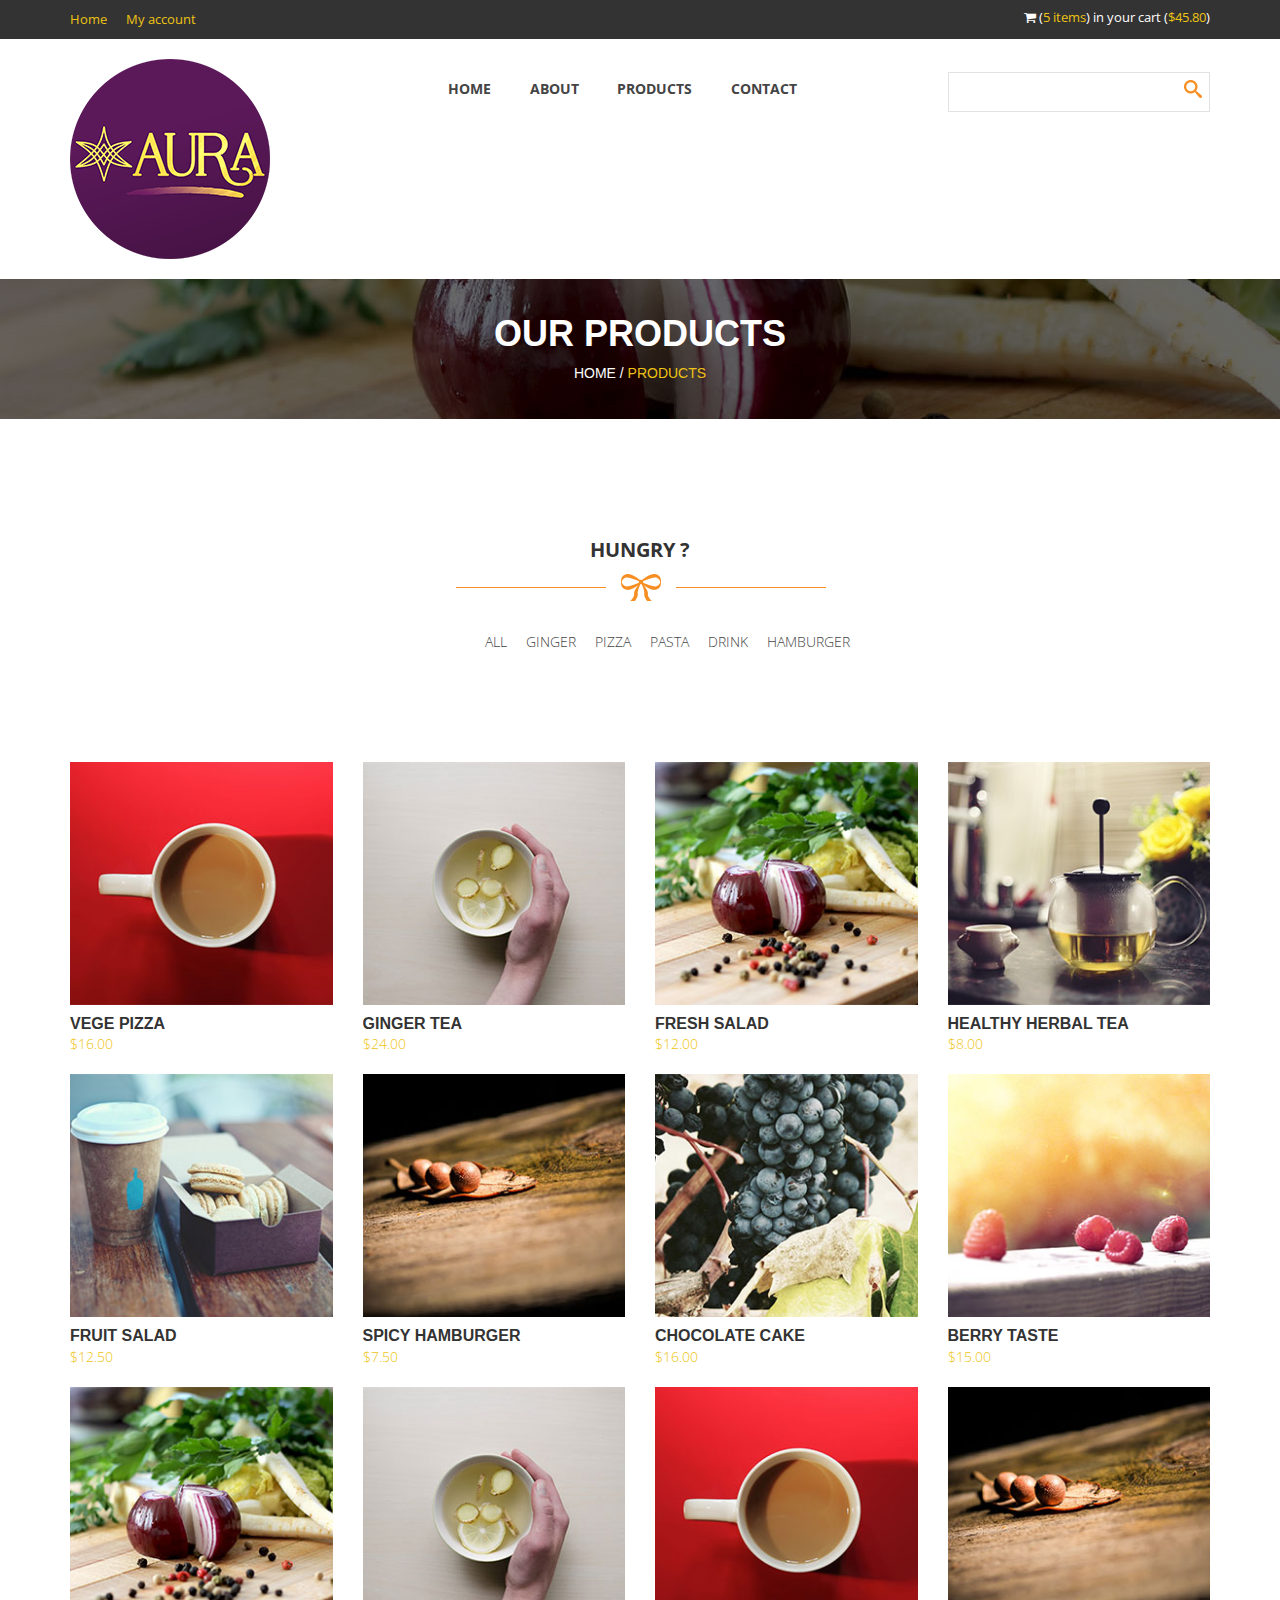
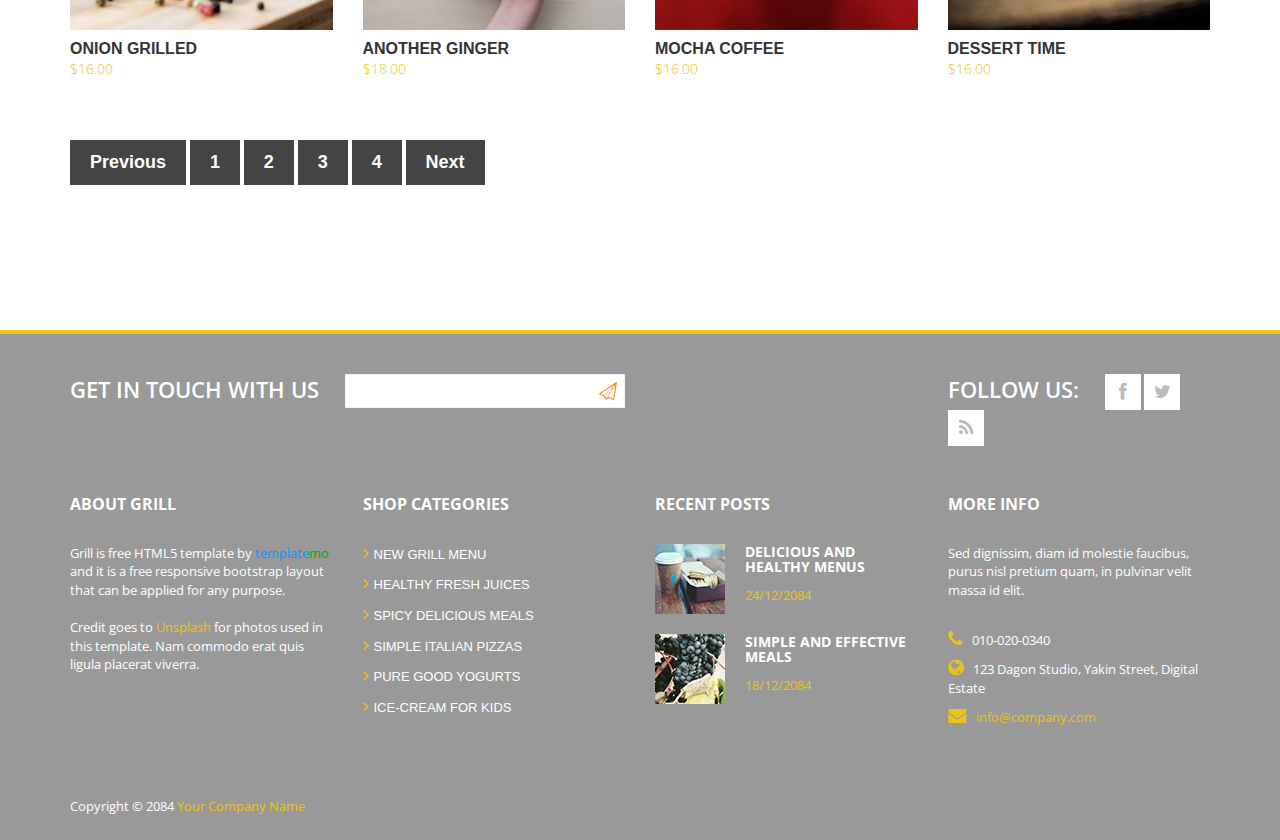
<file: products.html>
<!DOCTYPE html>
<!--[if lt IE 7]>      <html class="no-js lt-ie9 lt-ie8 lt-ie7"> <![endif]-->
<!--[if IE 7]>         <html class="no-js lt-ie9 lt-ie8"> <![endif]-->
<!--[if IE 8]>         <html class="no-js lt-ie9"> <![endif]-->
<!--[if gt IE 8]><!--> <html class="no-js"> <!--<![endif]-->
<!-- 

Grill Template 

http://www.templatemo.com/free-website-templates/417-grill

-->
    <head>
        <meta charset="utf-8">
        <title>Products - Grill Template</title>
        <meta name="description" content="">
        <meta name="viewport" content="width=device-width">
        
        <link href='http://fonts.googleapis.com/css?family=Open+Sans:300italic,400italic,600italic,700italic,800italic,400,300,600,700,800' rel='stylesheet' type='text/css'>

        <link rel="stylesheet" href="css/bootstrap.css">
        <link rel="stylesheet" href="css/font-awesome.css">
        <link rel="stylesheet" href="css/templatemo_style.css">
        <link rel="stylesheet" href="css/templatemo_misc.css">
        <link rel="stylesheet" href="css/flexslider.css">
        <link rel="stylesheet" href="css/testimonails-slider.css">

        <script src="js/vendor/modernizr-2.6.1-respond-1.1.0.min.js"></script>
    </head>
    <body>
        <!--[if lt IE 7]>
            <p class="chromeframe">You are using an outdated browser. <a href="http://browsehappy.com/">Upgrade your browser today</a> or <a href="http://www.google.com/chromeframe/?redirect=true">install Google Chrome Frame</a> to better experience this site.</p>
        <![endif]-->

            <header>
                <div id="top-header">
                    <div class="container">
                        <div class="row">
                            <div class="col-md-6">
                                <div class="home-account">
                                    <a href="#">Home</a>
                                    <a href="#">My account</a>
                                </div>
                            </div>
                            <div class="col-md-6">
                                <div class="cart-info">
                                    <i class="fa fa-shopping-cart"></i>
                                    (<a href="#">5 items</a>) in your cart (<a href="#">$45.80</a>)
                                </div>
                            </div>
                        </div>
                    </div>
                </div>
                <div id="main-header">
                    <div class="container">
                        <div class="row">
                            <div class="col-md-3">
                                <div class="logo">
                                    <a href="#"><img src="images/logo.png" title="Grill Template" alt="Grill Website Template" ></a>
                                </div>
                            </div>
                            <div class="col-md-6">
                                <div class="main-menu">
                                    <ul>
                                        <li><a href="index.html">Home</a></li>
                                        <li><a href="about-us.html">About</a></li>
                                        <li><a href="products.html">Products</a></li>
                                        <li><a href="contact-us.html">Contact</a></li>
                                    </ul>
                                </div>
                            </div>
                            <div class="col-md-3">
                                <div class="search-box">  
                                    <form name="search_form" method="get" class="search_form">
                                        <input id="search" type="text" />
                                        <input type="submit" id="search-button" />
                                    </form>
                                </div>
                            </div>
                        </div>
                    </div>
                </div>
            </header>


            <div id="heading">
                <div class="container">
                    <div class="row">
                        <div class="col-md-12">
                            <div class="heading-content">
                                <h2>Our Products</h2>
                                <span>Home / <a href="about-us.html">Products</a></span>
                            </div>
                        </div>
                    </div>
                </div>
            </div>





            <div id="products-post">
                <div class="container">
                    <div class="row">
                        <div class="col-md-12">
                            <div id="product-heading">
                                <h2>Hungry ?</h2>
                                <img src="images/under-heading.png" alt="" >
                            </div>
                        </div>
                    </div>
                    <div class="row">
                        <div class="filters col-md-12 col-xs-12">
                            <ul id="filters" class="clearfix">
                                <li><span class="filter" data-filter="all">All</span></li>
                                <li><span class="filter" data-filter=".ginger">Ginger</span></li>
                                <li><span class="filter" data-filter=".pizza">Pizza</span></li>
                                <li><span class="filter" data-filter=".pasta">Pasta</span></li>
                                <li><span class="filter" data-filter=".drink">Drink</span></li>
                                <li><span class="filter" data-filter=".hamburger">Hamburger</span></li>
                            </ul>
                        </div>
                    </div>
                    <div class="row" id="Container">
                        <div class="col-md-3 col-sm-6 mix portfolio-item Pizza">       
                            <div class="portfolio-wrapper">                
                                <div class="portfolio-thumb">
                                    <img src="images/product1.jpg" alt="" />
                                    <div class="hover">
                                        <div class="hover-iner">
                                            <a class="fancybox" href="images/product1_big.jpg"><img src="images/open-icon.png" alt="" /></a>
                                            <span>Pizza</span>
                                        </div>
                                    </div>
                                </div>  
                                <div class="label-text">
                                    <h3><a href="single-post.html">Vege Pizza</a></h3>
                                    <span class="text-category">$16.00</span>
                                </div>
                            </div>          
                        </div>
                        <div class="col-md-3 col-sm-6 mix portfolio-item ginger">       
                            <div class="portfolio-wrapper">                
                                <div class="portfolio-thumb">
                                    <img src="images/product2.jpg" alt="" />
                                    <div class="hover">
                                        <div class="hover-iner">
                                            <a class="fancybox" href="images/product2_big.jpg"><img src="images/open-icon.png" alt="" /></a>
                                            <span>Ginger</span>
                                        </div>
                                    </div>
                                </div>  
                                <div class="label-text">
                                    <h3><a href="single-post.html">Ginger Tea</a></h3>
                                    <span class="text-category">$24.00</span>
                                </div>
                            </div>          
                        </div>
                        <div class="col-md-3 col-sm-6 mix portfolio-item pizza">       
                            <div class="portfolio-wrapper">                
                                <div class="portfolio-thumb">
                                    <img src="images/product3.jpg" alt="" />
                                    <div class="hover">
                                        <div class="hover-iner">
                                            <a class="fancybox" href="images/product3_big.jpg"><img src="images/open-icon.png" alt="" /></a>
                                            <span>Pizza</span>
                                        </div>
                                    </div>
                                </div>  
                                <div class="label-text">
                                    <h3><a href="single-post.html">Fresh Salad</a></h3>
                                    <span class="text-category">$12.00</span>
                                </div>
                            </div>          
                        </div>
                        <div class="col-md-3 col-sm-6 mix portfolio-item pasta">       
                            <div class="portfolio-wrapper">                
                                <div class="portfolio-thumb">
                                    <img src="images/product4.jpg" alt="" />
                                    <div class="hover">
                                        <div class="hover-iner">
                                            <a class="fancybox" href="images/product4_big.jpg"><img src="images/open-icon.png" alt="" /></a>
                                            <span>Pasta</span>
                                        </div>
                                    </div>
                                </div>  
                                <div class="label-text">
                                    <h3><a href="single-post.html">Healthy Herbal Tea</a></h3>
                                    <span class="text-category">$8.00</span>
                                </div>
                            </div>          
                        </div>
                        <div class="col-md-3 col-sm-6 mix portfolio-item drink">       
                            <div class="portfolio-wrapper">                
                                <div class="portfolio-thumb">
                                    <img src="images/product5.jpg" alt="" />
                                    <div class="hover">
                                        <div class="hover-iner">
                                            <a class="fancybox" href="images/product5_big.jpg"><img src="images/open-icon.png" alt="" /></a>
                                            <span>Drink</span>
                                        </div>
                                    </div>
                                </div>  
                                <div class="label-text">
                                    <h3><a href="single-post.html">Fruit Salad</a></h3>
                                    <span class="text-category">$12.50</span>
                                </div>
                            </div>          
                        </div>
                        <div class="col-md-3 col-sm-6 mix portfolio-item hamburger">       
                            <div class="portfolio-wrapper">                
                                <div class="portfolio-thumb">
                                    <img src="images/product6.jpg" alt="" />
                                    <div class="hover">
                                        <div class="hover-iner">
                                            <a class="fancybox" href="images/product6_big.jpg"><img src="images/open-icon.png" alt="" /></a>
                                            <span>Hamburger</span>
                                        </div>
                                    </div>
                                </div>  
                                <div class="label-text">
                                    <h3><a href="single-post.html">Spicy Hamburger</a></h3>
                                    <span class="text-category">$7.50</span>
                                </div>
                            </div>          
                        </div>
                        <div class="col-md-3 col-sm-6 mix portfolio-item pizza">       
                            <div class="portfolio-wrapper">                
                                <div class="portfolio-thumb">
                                    <img src="images/product7.jpg" alt="" />
                                    <div class="hover">
                                        <div class="hover-iner">
                                            <a class="fancybox" href="images/product7_big.jpg"><img src="images/open-icon.png" alt="" /></a>
                                            <span>Pizza</span>
                                        </div>
                                    </div>
                                </div>  
                                <div class="label-text">
                                    <h3><a href="single-post.html">Chocolate Cake</a></h3>
                                    <span class="text-category">$16.00</span>
                                </div>
                            </div>          
                        </div>
                        <div class="col-md-3 col-sm-6 mix portfolio-item pasta">       
                            <div class="portfolio-wrapper">                
                                <div class="portfolio-thumb">
                                    <img src="images/product8.jpg" alt="" />
                                    <div class="hover">
                                        <div class="hover-iner">
                                            <a class="fancybox" href="images/product8_big.jpg"><img src="images/open-icon.png" alt="" /></a>
                                            <span>Pasta</span>
                                        </div>
                                    </div>
                                </div>  
                                <div class="label-text">
                                    <h3><a href="single-post.html">Berry Taste</a></h3>
                                    <span class="text-category">$15.00</span>
                                </div>
                            </div>          
                        </div>
                        <div class="col-md-3 col-sm-6 mix portfolio-item hamburger">       
                            <div class="portfolio-wrapper">                
                                <div class="portfolio-thumb">
                                    <img src="images/product3.jpg" alt="" />
                                    <div class="hover">
                                        <div class="hover-iner">
                                            <a class="fancybox" href="images/product3_big.jpg"><img src="images/open-icon.png" alt="" /></a>
                                            <span>Hamburger</span>
                                        </div>
                                    </div>
                                </div>  
                                <div class="label-text">
                                    <h3><a href="single-post.html">Onion Grilled</a></h3>
                                    <span class="text-category">$16.00</span>
                                </div>
                            </div>          
                        </div>
                        <div class="col-md-3 col-sm-6 mix portfolio-item drink">       
                            <div class="portfolio-wrapper">                
                                <div class="portfolio-thumb">
                                    <img src="images/product2.jpg" alt="" />
                                    <div class="hover">
                                        <div class="hover-iner">
                                            <a class="fancybox" href="images/product2_big.jpg"><img src="images/open-icon.png" alt="" /></a>
                                            <span>Drink</span>
                                        </div>
                                    </div>
                                </div>  
                                <div class="label-text">
                                    <h3><a href="single-post.html">Another Ginger</a></h3>
                                    <span class="text-category">$18.00</span>
                                </div>
                            </div>          
                        </div>
                        <div class="col-md-3 col-sm-6 mix portfolio-item ginger">       
                            <div class="portfolio-wrapper">                
                                <div class="portfolio-thumb">
                                    <img src="images/product1.jpg" alt="" />
                                    <div class="hover">
                                        <div class="hover-iner">
                                            <a class="fancybox" href="images/product1_big.jpg"><img src="images/open-icon.png" alt="" /></a>
                                            <span>Ginger</span>
                                        </div>
                                    </div>
                                </div>  
                                <div class="label-text">
                                    <h3><a href="single-post.html">Mocha Coffee</a></h3>
                                    <span class="text-category">$16.00</span>
                                </div>
                            </div>          
                        </div>
                        <div class="col-md-3 col-sm-6 mix portfolio-item pasta">       
                            <div class="portfolio-wrapper">                
                                <div class="portfolio-thumb">
                                    <img src="images/product6.jpg" alt="" />
                                    <div class="hover">
                                        <div class="hover-iner">
                                            <a class="fancybox" href="images/product6_big.jpg"><img src="images/open-icon.png" alt="" /></a>
                                            <span>Pasta</span>
                                        </div>
                                    </div>
                                </div>  
                                <div class="label-text">
                                    <h3><a href="single-post.html">Dessert Time</a></h3>
                                    <span class="text-category">$16.00</span>
                                </div>
                            </div>          
                        </div>
                    </div>
                    <div class="pagination">
                        <div class="row">   
                            <div class="col-md-12">
                                <ul>
                                	<li><a href="#">Previous</a></li>
                                    <li><a href="#">1</a></li>
                                    <li><a href="#">2</a></li>
                                    <li><a href="#">3</a></li>
                                    <li><a href="#">4</a></li>
                                    <li><a href="#">Next</a></li>
                                </ul>
                            </div>
                        </div>
                    </div>     
                </div>
            </div>



			<footer>
                <div class="container">
                    <div class="top-footer">
                        <div class="row">
                            <div class="col-md-9">
                                <div class="subscribe-form">
                                    <span>Get in touch with us</span>
                                    <form method="get" class="subscribeForm">
                                        <input id="subscribe" type="text" />
                                        <input type="submit" id="submitButton" />
                                    </form>
                                </div>
                            </div>
                            <div class="col-md-3">
                                <div class="social-bottom">
                                    <span>Follow us:</span>
                                    <ul>
                                        <li><a href="#" class="fa fa-facebook"></a></li>
                                        <li><a href="#" class="fa fa-twitter"></a></li>
                                        <li><a href="#" class="fa fa-rss"></a></li>
                                    </ul>
                                </div>
                            </div>
                        </div>
                    </div>
                    <div class="main-footer">
                        <div class="row">
                            <div class="col-md-3">
                                <div class="about">
                                    <h4 class="footer-title">About Grill</h4>
                                    <p>Grill is free HTML5 template by <span class="blue">template</span><span class="green">mo</span> and it is a free responsive bootstrap layout that can be applied for any purpose.
                                    <br><br>Credit goes to <a rel="nofollow" href="http://unsplash.com">Unsplash</a> for photos used in this template. Nam commodo erat quis ligula placerat viverra.</p>
                                </div>
                            </div>
                            <div class="col-md-3">
                                <div class="shop-list">
                                    <h4 class="footer-title">Shop Categories</h4>
                                    <ul>
                                        <li><a href="#"><i class="fa fa-angle-right"></i>New Grill Menu</a></li>
                                        <li><a href="#"><i class="fa fa-angle-right"></i>Healthy Fresh Juices</a></li>
                                        <li><a href="#"><i class="fa fa-angle-right"></i>Spicy Delicious Meals</a></li>
                                        <li><a href="#"><i class="fa fa-angle-right"></i>Simple Italian Pizzas</a></li>
                                        <li><a href="#"><i class="fa fa-angle-right"></i>Pure Good Yogurts</a></li>
                                        <li><a href="#"><i class="fa fa-angle-right"></i>Ice-cream for kids</a></li>
                                    </ul>
                                </div>
                            </div>
                            <div class="col-md-3">
                                <div class="recent-posts">
                                    <h4 class="footer-title">Recent posts</h4>
                                    <div class="recent-post">
                                        <div class="recent-post-thumb">
                                            <img src="images/recent-post1.jpg" alt="">
                                        </div>
                                        <div class="recent-post-info">
                                            <h6><a href="#">Delicious and Healthy Menus</a></h6>
                                            <span>24/12/2084</span>
                                        </div>
                                    </div>
                                    <div class="recent-post">
                                        <div class="recent-post-thumb">
                                            <img src="images/recent-post2.jpg" alt="">
                                        </div>
                                        <div class="recent-post-info">
                                            <h6><a href="#">Simple and effective meals</a></h6>
                                            <span>18/12/2084</span>
                                        </div>
                                    </div>
                                </div>
                            </div>
                            <div class="col-md-3">
                                <div class="more-info">
                                    <h4 class="footer-title">More info</h4>
                                    <p>Sed dignissim, diam id molestie faucibus, purus nisl pretium quam, in pulvinar velit massa id elit.</p>
                                    <ul>
                                        <li><i class="fa fa-phone"></i>010-020-0340</li>
                                        <li><i class="fa fa-globe"></i>123 Dagon Studio, Yakin Street, Digital Estate</li>
                                        <li><i class="fa fa-envelope"></i><a href="#">info@company.com</a></li>
                                    </ul>
                                </div>
                            </div>
                        </div>
                    </div>
                    <div class="bottom-footer">
                        <p>Copyright © 2084 <a href="#">Your Company Name</a></p>
                    </div>
                    
                </div>
            </footer>

    
        <script src="js/vendor/jquery-1.11.0.min.js"></script>
        <script src="js/vendor/jquery.gmap3.min.js"></script>
        <script src="js/plugins.js"></script>
        <script src="js/main.js"></script>

    </body>
</html>
</file>
<file: css/templatemo_style.css>
/*

Grill Template 

http://www.templatemo.com/free-website-templates/417-grill

*/

/*-- Basic --*/
a {
  text-decoration: none;
  color: #eeC313;
}

a:hover {
  text-decoration: none;
  color: #eeC313;
}

.blue {
	color: #09F;
}

.green {
	color: #0A0;
}

p {
  font-family: 'Open Sans', sans-serif;
  font-size: 13px;
  color: #ffffff;
}

.heading-section {
  text-align: center;
  padding: 100px 0 80px 0;
}

.heading-section h2 {
  font-family: 'Open Sans', sans-serif;
  font-size: 20px;
  color: #333;
  font-weight: 700;
  text-transform: uppercase;
}

*, *:before, *:after {
  -moz-box-sizing: border-box; -webkit-box-sizing: border-box; box-sizing: border-box;
 }


.space30 {
	margin-bottom: 30px;
}

.space50 {
	margin-bottom: 50px;
}


/*-- Header --*/
#top-header {
  background-color: #333;
  color: #fff;
}

.home-account a {
  display: inline-block;
  margin-right: 15px;
  padding: 10px 0;
  font-size: 13px;
  font-family: 'Open Sans', sans-serif;
}

.cart-info {
  text-align: right;
  padding: 8px 0;
  font-size: 13px;
  font-family: 'Open Sans', sans-serif;
}

.logo {
  padding: 20px 0;
}

.main-menu ul {
  padding: 0px;
  margin: 0px;
  text-align: center;
}

.main-menu li {
  list-style: none;
  display: inline-block;
    padding: 40px 0;
}

.main-menu a {
  font-family: 'Open Sans', sans-serif;
  font-weight: 700;
  font-size: 14px;
  color: #444;
  text-transform: uppercase;
  margin-right: 35px;
}

.main-menu a:hover {
  color: #eeC313;
}

.search-box {
  text-align: right;
  margin-top: 33px;
  position: relative;
}

.search-box input {
  margin-top: 0px;
}

.search-box input[type="submit"] {
  background-color: transparent;
  position: absolute;
  width: 34px;
  height: 34px;
  right: 0;
  top: 0;
  border: 0;
  content: '';
  color: transparent;
  background: url(../images/search-icon.png);
  background-position: center;
  background-repeat: no-repeat;
}

.search-box input#s {
  padding: 4px 10px 4px 10px;
  height: 34px;
  line-height: 34px;
  outline: 0;
  border: 1px solid #ddd;
}

/*-- End Header --*/




/*-- Heading --*/

#heading {
  background-image: url(../images/bg-image.jpg);
  height: 140px;
}

#heading h2 {
  font-size: 36px;
  font-weight: 700;
  color: #fff;
  text-transform: uppercase;
}

#heading span {
  color: #fff;
  text-transform: uppercase;
}

.heading-content {
  text-align: center;
  margin-top: 35px;
}

/*-- End Heading --*/




/*-- Timeline --*/

.timeline-thumb {
  position: relative;
  text-align: center;
  border-bottom: 3px solid #dbdbdb;
}

.timeline-thumb:hover {
  border-color: #eeC313;
}

.timeline-thumb .thumb img {
  width: 100%;
  overflow: hidden;
}
.timeline-thumb .overlay {
  background-color: rgba(0,0,0, 0.7);
  width: 100%;
  height: 100%;
  position: absolute;
  top: 0;
  left: 0;
  visibility: hidden;
  opacity: 0;
}

.timeline-thumb:hover .overlay {
 visibility: visible;
 overflow: hidden;
 opacity: 1;
 cursor: pointer;
}

.timeline-caption h4 {
  padding-top: 80px;
  font-family: 'Open Sans', sans-serif;
  font-size: 16px;
  text-transform: uppercase;
  font-weight: 700;
  color: #fff;
  margin: 0 0 3px 0;
}

.timeline-caption p {
  font-family: 'Open Sans', sans-serif;
  font-size: 14px;
  font-weight: 300;
  color: #eeC313;
}

/*-- End Timeline --*/




/*-- Our Team --*/

.team-thumb {
  position: relative;
  text-align: center;
}

.team-thumb .author img {
  width: 100%;
}

.team-thumb .overlay {
  background-color: rgba(0,0,0, 0.7);
  position: absolute;
  width: 100%;
  height: 100%;
  top: 0;
  left: 0;
  visibility: hidden;
  opacity: 0;
}

.team-thumb:hover .overlay {
 visibility: visible;
 opacity: 1;
 cursor: pointer;
}

.author-caption ul {
  padding: 0;
  margin: 0;
}

.author-caption li {
  list-style: none;
  display: inline-block;
  margin-top: 40%;
}

.author-caption a {
  display: inline-block;
  background-color: rgba(250,250,250, 0.4);
  width: 34px;
  height: 34px;
  line-height: 34px;
  color: #fff;
}

.author-caption a:hover {
  background-color: #eeC313;
  color: #fff;
}

.author-details {
  margin-top: 15px;
  text-align: center;
}

.author-details h2 {
  display: block;
  margin-bottom: 0px;
  font-size: 16px;
  font-weight: 700;
  color: #333;
  text-transform: uppercase;
}

.author-details span {
  color: #eeC313;
  text-transform: uppercase;
}

/*-- End Our Team --*/




/*-- Products --*/

#product-heading {
  text-align: center;
  padding: 100px 0 30px 0;
}

#product-heading h2 {
  font-family: 'Open Sans', sans-serif;
  font-size: 20px;
  color: #333;
  font-weight: 700;
  text-transform: uppercase;
}

#Container {
  margin-top: 80px;
}

#Container .mix {
  display: none;
}

.portfolio-wrapper {
  overflow: hidden;
  padding-top: 20px;
}


#filters {
  text-align: center;
}

#filters ul {
  margin: 0px;
  padding: 0px;
}

#filters li {
  cursor: pointer;
  list-style: none;
  display: inline-block;
}

#filters span {
  text-transform: uppercase;
  font-family: 'Open Sans', sans-serif;
  font-size: 14px;
  font-weight: 300;
  color: #444;
  padding-left: 15px;
}


#filters span:hover {
  color: #eeC313;
  transition: all 0.3s ease-in;
}

.label-text a {
  color: #333;
}

.label-text a:hover {
  color: #eeC313;
}

.label-text h3 {
  margin: 10px 0 2px 0;
  font-size: 16px;
  font-weight: 700;
  color: #333;
  text-transform: uppercase;
}

.label-text span {
  color: #777;
  text-transform: uppercase;
  font-family: 'Open Sans', sans-serif;
  font-weight: 300;
  display: block;
  color: #eeC313
}

.portfolio-thumb img {
  width: 100%;
}

.portfolio-thumb {
  position: relative;
}

.hover-iner {
  position: relative;
  width: 100%;
  height: 100%;
}

.hover-iner a {
  position: absolute;
  top: 35%;
  left: 43%;
  margin-left: -18px;
  margin-top: -18px;
  background-color: rgba(0,0,0, 0.1);
  border: 1px solid #eeC313;
  width: 80px;
  height: 80px;
  line-height: 80px;
  color: #fff;
  text-align: center;
}

.hover-iner img {
  width: auto;
}

.hover-iner span {
  position: absolute;
  text-transform: uppercase;
  color: #fff;
  margin-top: 190px;
  text-align: center;
  font-size: 13px;
  width: 100%;
  color: #eeC313;
  font-weight: 300;
}

.hover {
  position: absolute;
  width: 100%;
  height: 100%;
  top: 0px;
  left: 0px;
  visibility: hidden;
  opacity: 0;
  background-color: rgba(0, 0, 0, 0.7);
}

.portfolio-wrapper:hover .portfolio-thumb .hover {
  visibility: visible;
  opacity: 1;
  transition: all 0.3s ease-in;
}

.pagination {
  margin-top: 60px;
}

.pagination ul {
  padding: 0;
  margin: 0;
}
.pagination li {
  list-style: none;
  display: inline-block;
}

.pagination a {
  background-color: #444;
  padding: 10px 20px;
  font-size: 18px;
  font-weight: 600;
  color: #fff;
  display: block;
  text-align: center;
}

.pagination a:hover {
  background-color: #eeC313;
}

/*- End Products --*/


/*-- Single Post --*/

.image-post {
  overflow: hidden;
}

.product-title h3 {
  font-size: 16px;
  font-weight: 700;
  color: #333;
  display: inline-block;
  margin-right: 20px;
  border-right: 1px solid #ddd;
  padding-right: 20px;
}

.product-title span {
  display: inline-block;
  font-size: 13px;
  color: #eeC313;
} 

.product-content a {
  font-weight: 700;
  font-size: 13px;
}

.product-content p {
  margin-top: 5px;
  padding-bottom: 15px;
}

.comment-section h4 {
  margin-top: 30px;
  font-size: 16px;
  color: #666;
  font-weight: 700;
  text-transform: uppercase;
}

.all-comments {
  margin-top: 40px;
  margin-bottom: 40px;
}

.comments {
  margin-top: 30px;
}

.author-thumb {
  float: left;
  margin-right: 30px;
}

.comment-body {
  background-color: #f3f3f3;
  padding: 20px;
  overflow: hidden;
  position: relative;
}

.comment-body h6 {
  font-size: 16px;
  font-weight: 700;
  color: #333;
  text-transform: uppercase;
  margin-bottom: 5px;
  margin-top: 0px;
}

.comment-body span {
  font-size: 14px;
  color: #eeC313;
}

.comment-body p {
  margin-top: 20px;
}

.comment-body a {
  text-transform: uppercase;
  font-size: 14px;
  color: #fff;
  background-color: #eeC313;
  width: 80px;
  height: 30px;
  line-height: 30px;
  text-align: center;
  display: inline-block;
  position: absolute;
  top: 20px;
  right: 20px;
}

.replyed-form {
  margin-left: 130px;
}

.leave-comment h4 {
  margin-top: 30px;
  padding-bottom: 10px;
  font-size: 16px;
  color: #666;
  font-weight: 700;
  text-transform: uppercase;
}

input, textarea {
  padding: 10px;
  border: 1px solid #e2e2e2;
  width: 100%;
  margin-top: 25px;
  font-size: 13px;
  font-style: italic;
  font-weight: 300;
  color: #aaa;
  outline: none; 
}

textarea {
  height: 165px;
  max-height: 180px;
  max-width: 770px;
  line-height: 18px;
  width: 100%
}

.form label {
  margin-left: 10px;
  color: #999999;
}

.send button {
  width: 90px;
  color: #fff;
  cursor: pointer;
  height: 35px;
  line-height: 30px;
  text-align: center;
  background-color: #eeC313; 
  font-family: 'Open Sans', sans-serif;
  font-size: 16px;
  font-style: normal;
  font-weight: 600;
  text-transform: uppercase;
  border: 0;
  outline: none;
}

.leave input {
  width: 90px;
  cursor: pointer;
  height: 35px;
  line-height: 30px;
  text-align: center;
  background-color: #eeC313; 
  color: #fff;
  font-family: 'Open Sans', sans-serif;
  font-size: 16px;
  font-style: normal;
  font-weight: 600;
  text-transform: uppercase;
  border: 0;
}

/*-- End Single Post --*/




/*-- Contact Us --*/

.message-form input {
  margin-top: 0px;
}

.message-form  textarea {
  padding-bottom: 20px;
}

.send {
  margin-top: 20px;
}

.info p {
  padding-bottom: 20px;
}

.info ul {
  margin: 0;
  padding: 0;
}

.info li {
  list-style: none;
  margin: 10px 0;
  font-family: 'Open Sans', sans-serif;
  font-size: 13px;
  color: #666;
}

.info i {
  color: #eeC313;
  margin-right: 10px;
  font-size: 18px;
}

/*-- End Contact Us--*/




/*-- Side Bar --*/

.side-bar h4 {
  font-size: 16px;
  font-weight: 700;
  color: #fff;
  text-transform: uppercase;
  background-color: #eeC313;
  margin-top: 0px;
  padding: 9px 15px 9px 15px;
}

.archives-list ul {
  margin-top: 25px !important;
  padding-bottom: 30px !important;
  margin: 0;
  padding: 0;
}

.archives-list li {
  list-style: none;
  margin: 10px 0;
}

.archives-list i {
  font-size: 16px;
  margin-right: 5px;
  color: #eeC313;
}

.archives-list a {
  text-transform: uppercase;
  color: #888;
  font-size: 13px;
}

.archives-list a:hover {
  color: #eeC313;
}

.recent-post {
  overflow: hidden;
  margin-bottom: 20px;
}

.recent-post-thumb {
  float: left;
  margin-right: 20px !important; 
  width: 70px;
  height: 70px;
}

.recent-post-info {
  overflow: hidden;
}

.recent-post-info h6 {
  font-family: 'Open Sans', sans-serif;
  font-size: 14px;
  font-weight: 700;
  text-transform: uppercase;
  margin-top: 0;
}

.posts {
  margin-top: 30px;
  margin-bottom: 30px;
}

.recent-post-info a {
  color: #333;
}

.recent-post-info a:hover {
  color: #eeC313;
}

.recent-post-info span {
  font-family: 'Open Sans', sans-serif;
  font-size: 13px;
  color: #eeC313;
}

.flickr-images {
  margin-top: 20px;
}

.flickr-images img {
  margin-top: 20px;
  overflow: hidden !important;
  width: 68px;
}

.flickr-images img:hover {
  border: 3px solid #eeC313;
  transition: all 0.1s ease-in;
  cursor: pointer;
}

/*-- End Side Bar --*/





/*-- Slider --*/

#slider {
  overflow: hidden;
}

.slider-caption {
  text-align: center;
  position: absolute;
  width: 100%;
  margin-top: 160px;
  color: #fff;
  font-family: 'Open Sans', sans-serif;
}

.slider-caption h1 {
  text-shadow: 1px 1px #777;
  font-size: 48px;
  padding-bottom: 10px;
  font-weight: 500;
  color: #eeC313;
  text-transform: uppercase;
}

.slider-caption p {
  font-size: 18px;
  font-weight: 300;
  color: #fff;
  line-height: 15px;
}

.slider-caption a {
  margin-top: 20px;
  text-decoration: none;
  display: inline-block;
  background-color: #eeC313;
  width: 200px;
  height: 40px;
  text-align: center;
  color: #fff;
  line-height: 40px;
  text-transform: uppercase;
  font-size: 18px;
  font-weight: 600;
}

/*-- End Slider --*/





/*-- Services --*/

.service-item {
  text-align: center;
}

.icon i {
  border-radius: 50%;
  border: 20px solid #eeC313;
  color: #eeC313;
  font-size: 28px;
  line-height: 80px;
  width: 120px;
  height: 120px;
}

.service-item h4 {
  font-family: 'Open Sans', sans-serif;
  font-size: 16px;
  font-weight: 700;
  color: #333;
  text-transform: uppercase;
  margin-top: 25px;
}

/*-- End Services --*/





/*-- Latest Posts --*/

.blog-post {
  position: relative;
  margin-bottom: 30px;
}

.blog-thumb {
  overflow: hidden;
  position: relative;
}

.blog-thumb img {
  width: 100%;
}

.blog-content {
  position: absolute;
  bottom: 0;
  left: 0;
  width: 100%;
  background-color: rgba(0,0,0,0.7);
  color: #fff;
  padding: 15px;
}

.content-show a {
  font-family: 'Open Sans', sans-serif;
  font-size: 16px;
  font-weight: 700;
  color: #fff;
  text-transform: uppercase;
}

.content-show span {
  color: #eeC313;
}

.content-hide {
  margin-top: 15px;
  display: none;
}

.content-hide p {
  color: #fff;
}

/*-- End Latest Posts --*/





/*-- Testimonails --*/

.testimonails-content p {
  text-align: center;
  font-size: 15px;
  color: #333;
  font-style: italic;
}

.testimonails-content h6 {
  font-size: 16px;
  font-weight: 300;
  text-align: center;
  margin-top: 30px;
  font-style: italic;
}

/*-- End Testimonails --*/





/*--Footer--*/

footer {
  background-color: #999;
  border-top: 4px solid #eeC313;
  margin-top: 120px;
}

.social-bottom {
  margin-top: 40px;
  padding-bottom: 40px;
}

.social-bottom span {
  font-family: 'Open Sans', sans-serif;
  font-size: 22px;
  font-weight: 600;
  color: #ffffff;
  text-transform: uppercase;
  float: left;
  margin-right: 26px;
}

.social-bottom ul {
  margin: 0;
  padding: 0;
}

.social-bottom li {
  list-style: none;
  display: inline-block;
}

.social-bottom a {
  background-color: #fff;
  font-size: 18px;
  width: 36px;
  height: 36px;
  line-height: 36px;
  text-align: center;
  color: #bbb;
}

.social-bottom a:hover {
  background-color: #eeC313;
  color: #fff;
}

.subscribe-form {
  margin-top: 40px;
  padding-bottom: 40px;
}

.subscribe-form span {
  font-family: 'Open Sans', sans-serif;
  font-size: 22px;
  font-weight: 600;
  color: #ffffff;
  text-transform: uppercase;
  float: left;
  margin-right: 26px;
}

.subscribeForm {
  position: relative;
  display: inline-block;
}

.subscribe-form input[type="submit"] {
  position: absolute;
  right: 0;
  top: 0;
  width: 34px;
  height: 34px;
  background: url(../images/subscribe-icon.png);
  background-repeat: no-repeat;
  background-position: center;
  color: transparent;
  background-color: transparent;
  content: '';
  margin-top: 0;
  border: 0;
}

.subscribe-form input#subscribe {
  padding: 4px 10px 4px 10px;
  line-height: 34px;
  height: 34px;
  max-width: 280px;
  width: 280px;
  margin-top: 0px;
  outline: 0;
  border-color: #f3f3f3;
}

.footer-title {
  font-family: 'Open Sans', sans-serif;
  font-size: 16px;
  font-weight: 700;
  color: #ffffff;
  text-transform: uppercase;
  padding-bottom: 20px;
}

.shop-list ul {
  margin: 0;
  padding: 0;
}

.shop-list li {
  list-style: none;
  margin: 10px 0;
}

.shop-list i {
  font-size: 16px;
  margin-right: 5px;
  color: #eeC313;
}

.shop-list a {
  text-transform: uppercase;
  color: #ffffff;
  font-size: 13px;
}

.shop-list a:hover {
  color: #eeC313;
}

.recent-post {
  overflow: hidden;
  margin-bottom: 20px;
}

.recent-post-thumb {
  float: left;
  margin-right: 10px;
  width: 70px;
  height: 70px;
}

.recent-post-info {
  overflow: hidden;
}

.recent-post-info h6 {
  font-family: 'Open Sans', sans-serif;
  font-size: 14px;
  font-weight: 700;
  text-transform: uppercase;
  margin-top: 0;
}

.recent-post-info a {
  color: #ffffff;
}

.recent-post-info a:hover {
  color: #eeC313;
}

.recent-post-info span {
  font-family: 'Open Sans', sans-serif;
  font-size: 13px;
  color: #eeC313;
}

.more-info p {
  padding-bottom: 20px;
}

.more-info ul {
  margin: 0;
  padding: 0;
}

.more-info li {
  list-style: none;
  margin: 10px 0;
  font-family: 'Open Sans', sans-serif;
  font-size: 13px;
  color: #ffffff;
}

.more-info i {
  color: #eeC313;
  margin-right: 10px;
  font-size: 18px;
}

.bottom-footer {
  text-align: left;
  padding: 60px 0 15px 0;
}

/*-- End Footer --*/









/*--- RESPONSIVE ---*/

@media screen and (max-width: 990px) {

  .home-account {
    text-align: center;
    display: block;
  }

  .cart-info {
    text-align: center;
    display: block;
  }
  
  .logo {
    text-align: center;
  }

  .search-box {
    display: none;
  }

  .slider-caption {
    display: none;
  }

  .service-item {
    margin-top: 40px;
  }

  .footer-title {
    margin-top: 60px;
  }

  .bottom-footer {
    text-align: center;
  }

  .timeline-thumb{
    margin-top: 30px;
    border-bottom: none;
  }

  .team-thumb {
    margin-top: 30px;
  }

  .side-bar {
    margin-top: 100px;
  }

  .side-bar h4 {
    width: 100%;
  }

  .send-message input {
    margin-top: 20px;
  }

  .info {
    margin-top: 60px;
    text-align: center;
  }
}

@media screen and (max-width: 568px) {

  .home-account {
    text-align: center;
    display: block;
  }

  .cart-info {
    text-align: center;
    display: block;
  }
  
  .logo {
    text-align: center;
  }

  .search-box {
    display: none;
  }

  .content-hide p {
    display: none;
  }

  .slider-caption {
    display: none;
  }

  .service-item {
    margin-top: 40px;
  }

  .footer-title {
    margin-top: 60px;
  }

  .bottom-footer {
    text-align: center;
  }

  .timeline-thumb{
    margin-top: 30px;
    border-bottom: none;
  }

  .team-thumb {
    margin-top: 30px;
  }

  .side-bar {
    margin-top: 100px;
  }

  .side-bar h4 {
    width: 100%;
  }

  .send-message input {
    margin-top: 20px;
  }

  .info {
    margin-top: 60px;
    text-align: center;
  }

  .logo {
    padding-bottom: 60px;
  }

  .main-menu li {
    display: block;
    margin-top: -60px;
    margin-right: -35px;
  }

  #heading-section img {
    display: none;
  }

  .divide-line img {
    display: none;
  }

  .top-footer {
    display: none;
  }

}

@media screen and (max-width: 1000px) {

  .slider-caption {
    display: none;
  }
}

@media screen and (max-width: 600px) {

  .heading-section img {
    display: none;
  }

  body {
    overflow-x: hidden;
  }
}

@media screen and (min-width: 995px) {

  .hover-iner span {
  margin-top: 160px;
  }

  body {
    overflow-x: hidden;
  }
}

/*--- END RESPONSIVE ---*/
</file>
<file: css/templatemo_misc.css>
/*

Grill Template 
http://www.templatemo.com/preview/templatemo_417_grill 

*/


/*! fancyBox v2.1.5 fancyapps.com | fancyapps.com/fancybox/#license */
.fancybox-wrap,
.fancybox-skin,
.fancybox-outer,
.fancybox-inner,
.fancybox-image,
.fancybox-wrap iframe,
.fancybox-wrap object,
.fancybox-nav,
.fancybox-nav span,
.fancybox-tmp
{
	padding: 0;
	margin: 0;
	border: 0;
	outline: none;
	vertical-align: top;
}

.fancybox-wrap {
	position: absolute;
	top: 0;
	left: 0;
	z-index: 8020;
}

.fancybox-skin {
	position: relative;
	background: #f9f9f9;
	color: #444;
	text-shadow: none;
	-webkit-border-radius: 4px;
	   -moz-border-radius: 4px;
	        border-radius: 4px;
}

.fancybox-opened {
	z-index: 8030;
}

.fancybox-opened .fancybox-skin {
	-webkit-box-shadow: 0 10px 25px rgba(0, 0, 0, 0.5);
	   -moz-box-shadow: 0 10px 25px rgba(0, 0, 0, 0.5);
	        box-shadow: 0 10px 25px rgba(0, 0, 0, 0.5);
}

.fancybox-outer, .fancybox-inner {
	position: relative;
}

.fancybox-inner {
	overflow: hidden;
}

.fancybox-type-iframe .fancybox-inner {
	-webkit-overflow-scrolling: touch;
}

.fancybox-error {
	color: #444;
	font: 14px/20px "Helvetica Neue",Helvetica,Arial,sans-serif;
	margin: 0;
	padding: 15px;
	white-space: nowrap;
}

.fancybox-image, .fancybox-iframe {
	display: block;
	width: 100%;
	height: 100%;
}

.fancybox-image {
	max-width: 100%;
	max-height: 100%;
}

#fancybox-loading, .fancybox-close, .fancybox-prev span, .fancybox-next span {
	background-image: url('../images/fancybox_sprite.png');
}

#fancybox-loading {
	position: fixed;
	top: 50%;
	left: 50%;
	margin-top: -22px;
	margin-left: -22px;
	background-position: 0 -108px;
	opacity: 0.8;
	cursor: pointer;
	z-index: 8060;
}

#fancybox-loading div {
	width: 44px;
	height: 44px;
	background: url('../images/fancybox_loading.gif') center center no-repeat;
}

.fancybox-close {
	position: absolute;
	top: -18px;
	right: -18px;
	width: 36px;
	height: 36px;
	cursor: pointer;
	z-index: 8040;
}

.fancybox-nav {
	position: absolute;
	top: 0;
	width: 40%;
	height: 100%;
	cursor: pointer;
	text-decoration: none;
	background: transparent url('../images/blank.gif'); /* helps IE */
	-webkit-tap-highlight-color: rgba(0,0,0,0);
	z-index: 8040;
}

.fancybox-prev {
	left: 0;
}

.fancybox-next {
	right: 0;
}

.fancybox-nav span {
	position: absolute;
	top: 50%;
	width: 36px;
	height: 34px;
	margin-top: -18px;
	cursor: pointer;
	z-index: 8040;
	visibility: hidden;
}

.fancybox-prev span {
	left: 10px;
	background-position: 0 -36px;
}

.fancybox-next span {
	right: 10px;
	background-position: 0 -72px;
}

.fancybox-nav:hover span {
	visibility: visible;
}

.fancybox-tmp {
	position: absolute;
	top: -99999px;
	left: -99999px;
	visibility: hidden;
	max-width: 99999px;
	max-height: 99999px;
	overflow: visible !important;
}

/* Overlay helper */

.fancybox-lock {
    overflow: hidden !important;
    width: auto;
}

.fancybox-lock body {
    overflow: hidden !important;
}

.fancybox-lock-test {
    overflow-y: hidden !important;
}

.fancybox-overlay {
	position: absolute;
	top: 0;
	left: 0;
	overflow: hidden;
	display: none;
	z-index: 8010;
	background: url('../images/fancybox_overlay.png');
}

.fancybox-overlay-fixed {
	position: fixed;
	bottom: 0;
	right: 0;
}

.fancybox-lock .fancybox-overlay {
	overflow: auto;
	overflow-y: scroll;
}

/* Title helper */

.fancybox-title {
	visibility: hidden;
	font: normal 13px/20px "Helvetica Neue",Helvetica,Arial,sans-serif;
	position: relative;
	text-shadow: none;
	z-index: 8050;
}

.fancybox-opened .fancybox-title {
	visibility: visible;
}

.fancybox-title-float-wrap {
	position: absolute;
	bottom: 0;
	right: 50%;
	margin-bottom: -35px;
	z-index: 8050;
	text-align: center;
}

.fancybox-title-float-wrap .child {
	display: inline-block;
	margin-right: -100%;
	padding: 2px 20px;
	background: transparent; /* Fallback for web browsers that doesn't support RGBa */
	background: rgba(0, 0, 0, 0.8);
	-webkit-border-radius: 15px;
	   -moz-border-radius: 15px;
	        border-radius: 15px;
	text-shadow: 0 1px 2px #222;
	color: #FFF;
	font-weight: bold;
	line-height: 24px;
	white-space: nowrap;
}

.fancybox-title-outside-wrap {
	position: relative;
	margin-top: 10px;
	color: #fff;
}

.fancybox-title-inside-wrap {
	padding-top: 10px;
}

.fancybox-title-over-wrap {
	position: absolute;
	bottom: 0;
	left: 0;
	color: #fff;
	padding: 10px;
	background: #000;
	background: rgba(0, 0, 0, .8);
}

/*Retina graphics!*/
@media only screen and (-webkit-min-device-pixel-ratio: 1.5),
	   only screen and (min--moz-device-pixel-ratio: 1.5),
	   only screen and (min-device-pixel-ratio: 1.5){

	#fancybox-loading, .fancybox-close, .fancybox-prev span, .fancybox-next span {
		background-image: url('../images/fancybox_sprite@2x.png');
		background-size: 44px 152px; /*The size of the normal image, half the size of the hi-res image*/
	}

	#fancybox-loading div {
		background-image: url('../images/fancybox_loading@2x.gif');
		background-size: 24px 24px; /*The size of the normal image, half the size of the hi-res image*/
	}
}
</file>
<file: css/testimonails-slider.css>
/*
 * jQuery FlexSlider v2.2.0
 * http://www.woothemes.com/flexslider/
 *
 * Copyright 2012 WooThemes
 * Free to use under the GPLv2 license.
 * http://www.gnu.org/licenses/gpl-2.0.html
 *
 * Contributing author: Tyler Smith (@mbmufffin)
 */


/* Browser Resets
*********************************/
.flex-container a:active,
.flexslider a:active,
.flex-container a:focus,
.flexslider a:focus  {outline: none;}
.slides,
.flex-control-nav,
.flex-direction-nav {margin: 0; padding: 0; list-style: none;}

/* Icon Fonts
*********************************/
/* Font-face Icons */
@font-face {
	font-family: 'flexslider-icon';
	src:url('fonts/flexslider-icon.eot');
	src:url('fonts/flexslider-icon.eot?#iefix') format('embedded-opentype'),
		url('fonts/flexslider-icon.woff') format('woff'),
		url('fonts/flexslider-icon.ttf') format('truetype'),
		url('fonts/flexslider-icon.svg#flexslider-icon') format('svg');
	font-weight: normal;
	font-style: normal;
}

/* FlexSlider Necessary Styles
*********************************/
.flexslider { overflow: hidden; margin: 0; padding: 0;}
.flexslider .slides > li {display: none; -webkit-backface-visibility: hidden;} /* Hide the slides before the JS is loaded. Avoids image jumping */
.flexslider .slides img {width: 100%; display: block;}
.flex-pauseplay span {text-transform: capitalize;}

/* Clearfix for the .slides element */
.slides:after {content: "\0020"; display: block; clear: both; visibility: hidden; line-height: 0; height: 0;}
html[xmlns] .slides {display: block;}
* html .slides {height: 1%;}

/* No JavaScript Fallback */
/* If you are not using another script, such as Modernizr, make sure you
 * include js that eliminates this class on page load */
.no-js .slides > li:first-child {display: block;}

/* FlexSlider Default Theme
*********************************/
.flexslider { position: relative; zoom: 1; max-height:  600px; }
.flex-viewport { max-height: 2000px; -webkit-transition: all 1s ease; -moz-transition: all 1s ease; -o-transition: all 1s ease; transition: all 1s ease; }
.loading .flex-viewport { max-height: 300px; }
.flexslider .slides { zoom: 1; }
.carousel li { margin-right: 5px; }

/* Direction Nav */
.flex-direction-nav {*height: 0;}
.flex-direction-nav a  { text-align: center; display: block; border: 1px solid #fff; width: 40px; height: 40px; line-height: 40px; color: #fff; margin: -20px 0 0; position: absolute; top: 50%; z-index: 10; overflow: hidden; opacity: 0; cursor: pointer; -webkit-transition: all .3s ease; -moz-transition: all .3s ease; transition: all .3s ease; }
.flex-direction-nav .flex-prev { left: -50px; }
.flex-direction-nav .flex-next { right: -50px; }
.flexslider:hover .flex-prev { opacity: 1; left: 50px; }
.flexslider:hover .flex-next { opacity: 1; right: 50px; }
.flexslider:hover .flex-next:hover, .flexslider:hover .flex-prev:hover { opacity: 1; }
.flex-direction-nav .flex-disabled { opacity: 0!important; filter:alpha(opacity=0); cursor: default; }
.flex-direction-nav a:before  {font-family: 'FontAwesome'; font-size: 32px; display: inline-block; content: '\f104'; }
.flex-direction-nav a.flex-next:before  { content: '\f105'; }

/* Pause/Play */
.flex-pauseplay a { display: block; width: 20px; height: 20px; position: absolute; bottom: 5px; left: 10px; opacity: 0.8; z-index: 10; overflow: hidden; cursor: pointer; color: #000; }
.flex-pauseplay a:before  { font-size: 20px; display: inline-block; content: '\f004'; }
.flex-pauseplay a:hover  { opacity: 1; }
.flex-pauseplay a.flex-play:before { content: '\f003'; }

/* Control Nav */
.flex-control-nav {width: 100%; position: absolute; bottom: -40px; text-align: center;}
.flex-control-nav li {margin: 0 6px; display: inline-block; zoom: 1; *display: inline;}
.flex-control-paging li a {width: 11px; height: 11px; display: block; background: #666; background: rgba(0,0,0,0.5); cursor: pointer; text-indent: -9999px; -webkit-border-radius: 20px; -moz-border-radius: 20px; -o-border-radius: 20px; border-radius: 20px; -webkit-box-shadow: inset 0 0 3px rgba(0,0,0,0.3); -moz-box-shadow: inset 0 0 3px rgba(0,0,0,0.3); -o-box-shadow: inset 0 0 3px rgba(0,0,0,0.3); box-shadow: inset 0 0 3px rgba(0,0,0,0.3); }
.flex-control-paging li a:hover { background: #333; background: rgba(0,0,0,0.7); }
.flex-control-paging li a.flex-active { background: #000; background: rgba(0,0,0,0.9); cursor: default; }

.flex-control-thumbs {margin: 5px 0 0; position: static; overflow: hidden;}
.flex-control-thumbs li {width: 25%; float: left; margin: 0;}
.flex-control-thumbs img {width: 100%; display: block; opacity: .7; cursor: pointer;}
.flex-control-thumbs img:hover {opacity: 1;}
.flex-control-thumbs .flex-active {opacity: 1; cursor: default;}

@media screen and (max-width: 860px) {
  .flex-direction-nav .flex-prev { opacity: 1; left: 10px;}
  .flex-direction-nav .flex-next { opacity: 1; right: 10px;}
}
</file>
